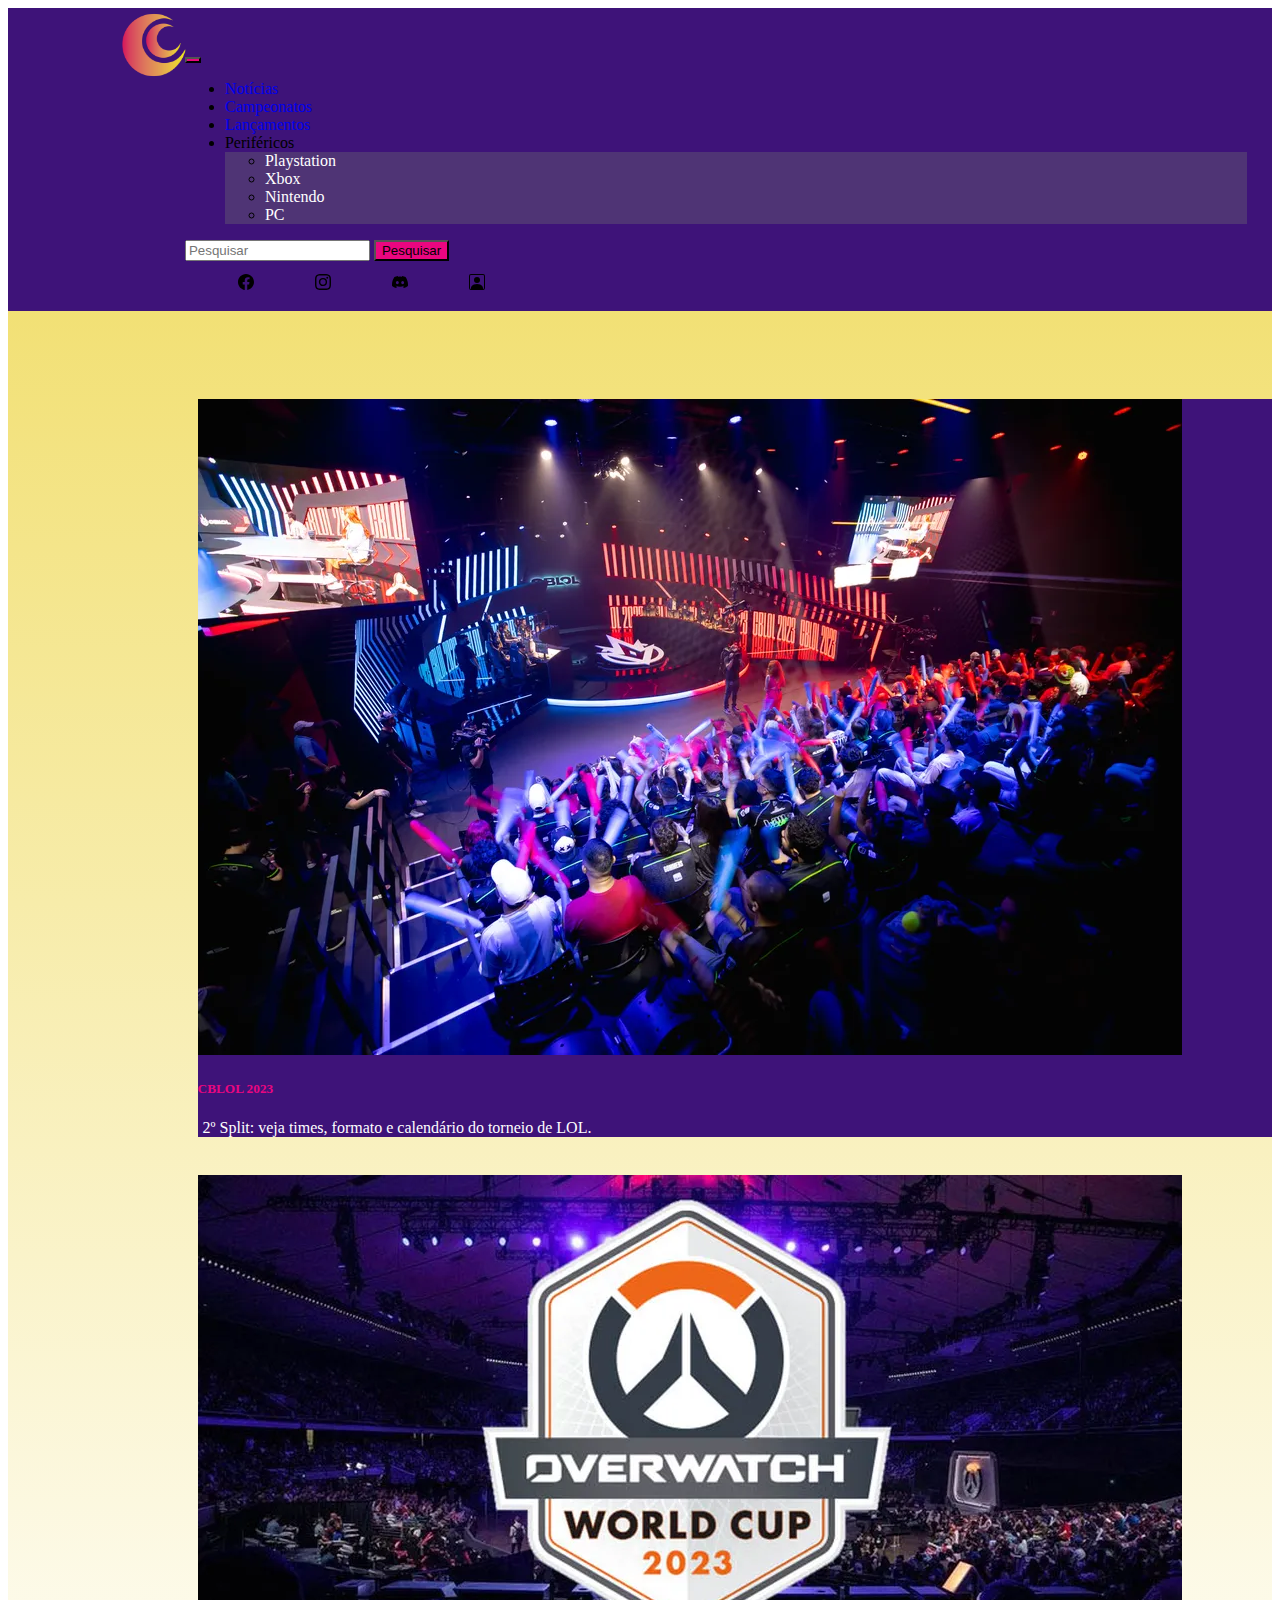
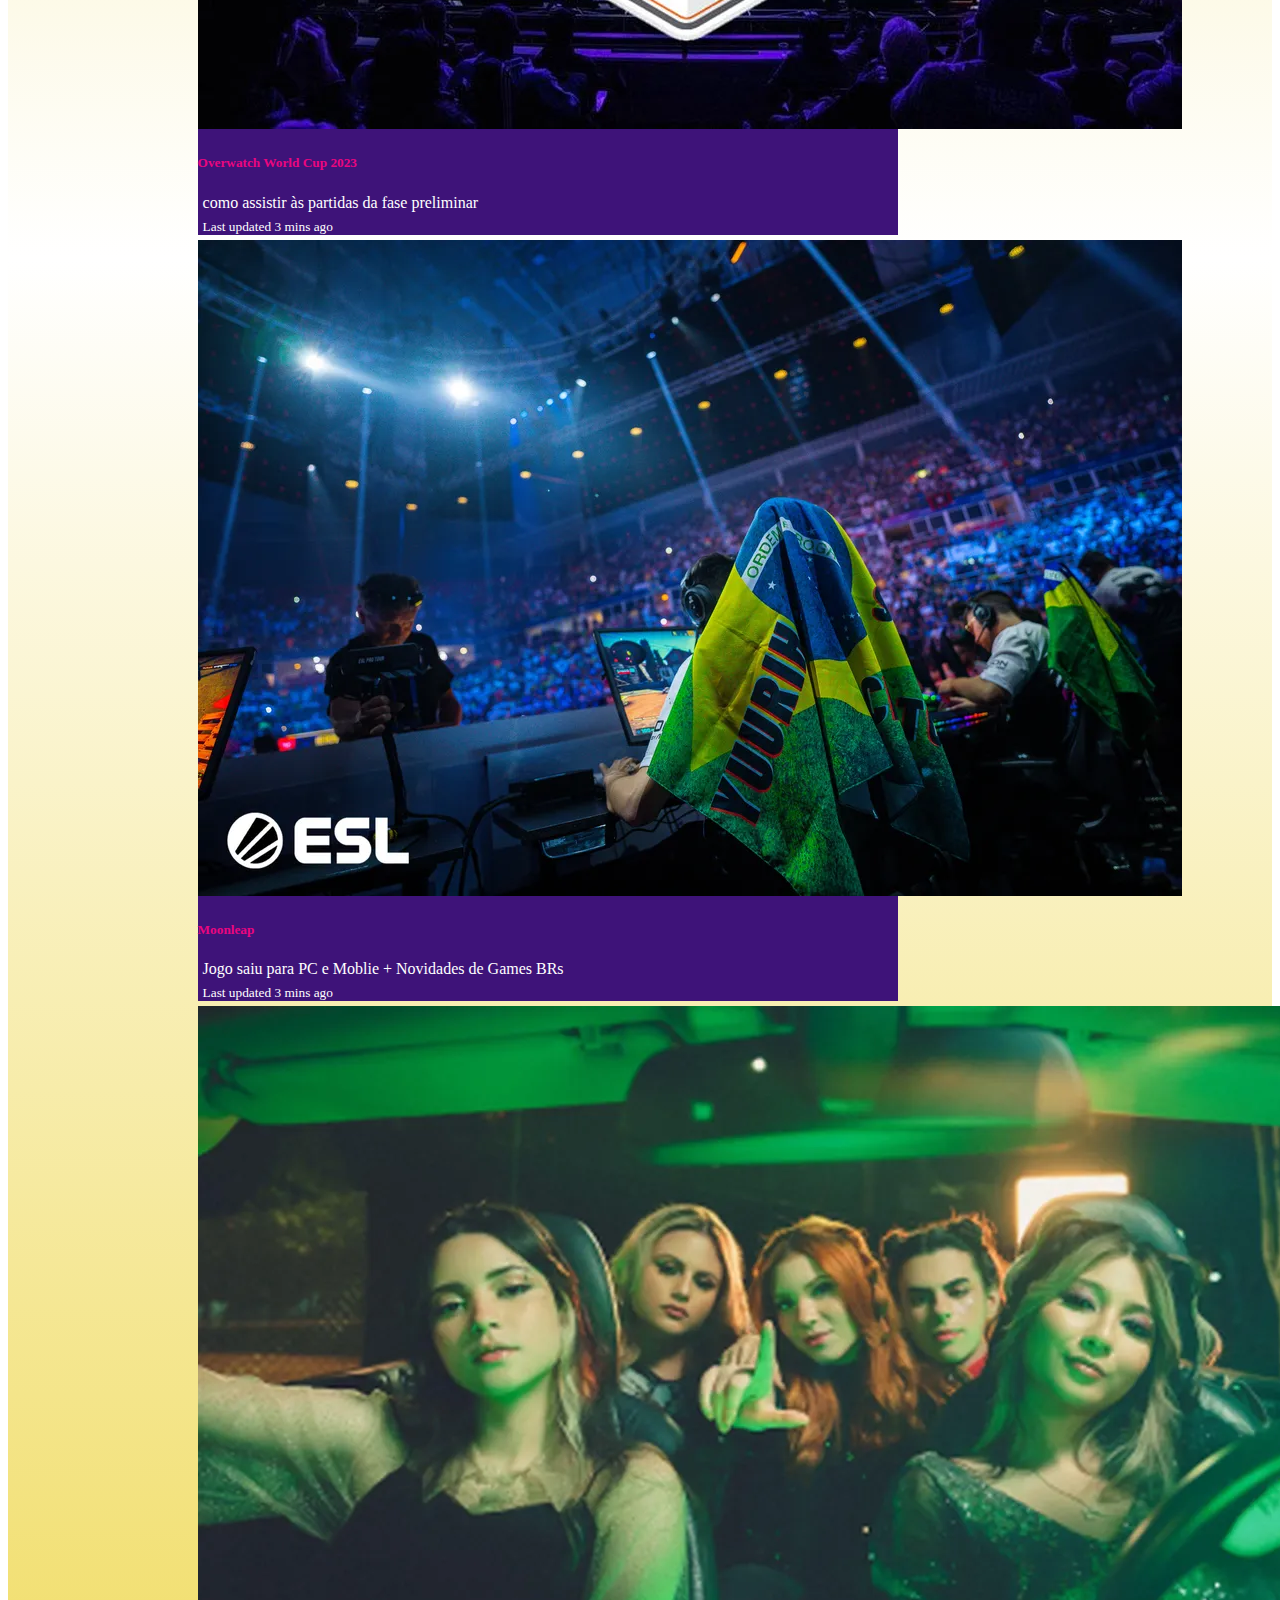
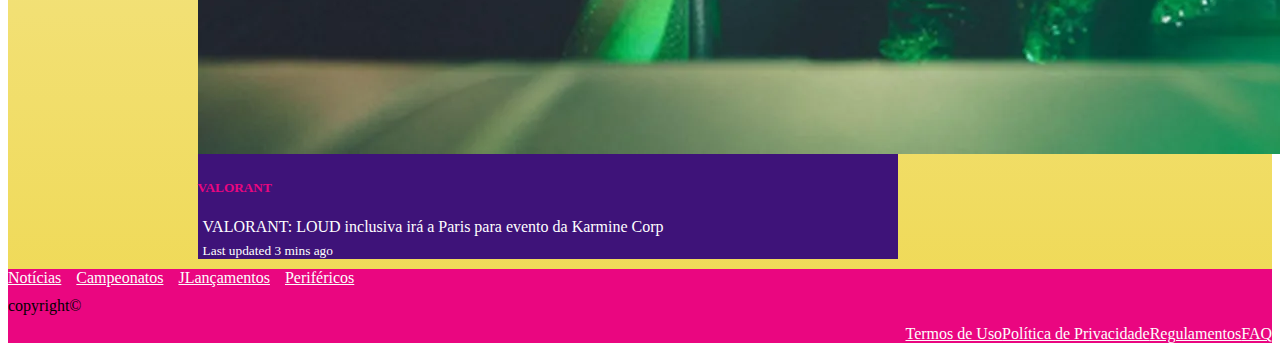
<file: campeonatos.html>
<!DOCTYPE html>
<html lang="pt-br">
    <head>
        <meta charset="UTF-8">
        <meta http-equiv="X-UA-Compatible" content="IE=edge">
        <meta name="viewport" content="width=device-width, initial-scale=1.0">
        <title>Campeonatos</title>
        <link href="https://cdn.jsdelivr.net/npm/bootstrap@5.3.0/dist/css/bootstrap.min.css" rel="stylesheet" integrity="sha384-9ndCyUaIbzAi2FUVXJi0CjmCapSmO7SnpJef0486qhLnuZ2cdeRhO02iuK6FUUVM" crossorigin="anonymous">
        <link rel="stylesheet" href="CSS/style.css">
    </head>

    <body>
        <nav class="navbar navbar-expand-lg" data-bs-theme="dark">
            <div class="container-fluid">
                <a class="navbar-brand" href="index.html">
                    <img class="logo" src="IMG/moon.png" alt="Logo CharClean" width="5%">
                </a>
                <button class="navbar-toggler " type="button" data-bs-toggle="collapse" data-bs-target="#navbarNavDropdown" aria-controls="navbarNavDropdown" aria-expanded="false" aria-label="Toggle navigation">
                    <span class="navbar-toggler-icon"></span>
                </button>
                <div class="collapse navbar-collapse" id="navbarNavDropdown">
                    <ul class="navbar-nav me-auto my-2 my-lg-0">
                        <li class="nav-item">
                            <a class="nav-link active" aria-current="page" href="noticias.html">Notícias</a>
                        </li>
                        <li class="nav-item">
                            <a class="nav-link active" aria-current="page" href="campeonatos.html">Campeonatos</a>
                        </li>
                        <li class="nav-item">
                            <a class="nav-link active" aria-current="page" href="lancamentos.html">Lançamentos</a>
                        </li>
                        <li class="nav-item dropdown">
                            <a class="nav-link dropdown-toggle active" aria-current="page" role="button" 
                            data-bs-toggle="dropdown" aria-expanded="false">Periféricos</a>
                            <ul class="dropdown-menu">
                            <li><a class="dropdown-item" href="playstation.html">Playstation</a></li>
                            <li><a class="dropdown-item" href="xbox.html">Xbox</a></li>
                            <li><a class="dropdown-item" href="nintendo.html">Nintendo</a></li>
                            <li><a class="dropdown-item" href="pc.html">PC</a></li>
                            </ul>
                        </li>
                    </ul>
                    <form class="d-flex mx-auto" role="search">
                        <input class="form-control me-2" type="search" placeholder="Pesquisar" aria-label="Search">
                        <button class="btn btn-outline-dark btn-light" type="submit">Pesquisar</button>
                    </form>

                    <div class="icon">
                      <a class="icon-link icon-link-hover" style="--bs-icon-link-transform: translate3d(0, -.125rem, 0); font-size: 200%;" href="https://pt-br.facebook.com/">
                        <svg xmlns="http://www.w3.org/2000/svg" width="16" height="16" flil="white" class="bi bi-facebook" viewBox="0 0 16 16">
                          <path d="M16 8.049c0-4.446-3.582-8.05-8-8.05C3.58 0-.002 3.603-.002 8.05c0 4.017 2.926 7.347 6.75 7.951v-5.625h-2.03V8.05H6.75V6.275c0-2.017 1.195-3.131 3.022-3.131.876 0 1.791.157 1.791.157v1.98h-1.009c-.993 0-1.303.621-1.303 1.258v1.51h2.218l-.354 2.326H9.25V16c3.824-.604 6.75-3.934 6.75-7.951z"/>
                        </svg>
                      </a>
          
                      <a class="icon-link icon-link-hover" style="--bs-icon-link-transform: translate3d(0, -.125rem, 0); font-size: 200%;" href="https://www.instagram.com/">
                        <svg xmlns="http://www.w3.org/2000/svg" width="16" height="16" flil="white" class="bi bi-instagram" viewBox="0 0 16 16">
                          <path d="M8 0C5.829 0 5.556.01 4.703.048 3.85.088 3.269.222 2.76.42a3.917 3.917 0 0 0-1.417.923A3.927 3.927 0 0 0 .42 2.76C.222 3.268.087 3.85.048 4.7.01 5.555 0 5.827 0 8.001c0 2.172.01 2.444.048 3.297.04.852.174 1.433.372 1.942.205.526.478.972.923 1.417.444.445.89.719 1.416.923.51.198 1.09.333 1.942.372C5.555 15.99 5.827 16 8 16s2.444-.01 3.298-.048c.851-.04 1.434-.174 1.943-.372a3.916 3.916 0 0 0 1.416-.923c.445-.445.718-.891.923-1.417.197-.509.332-1.09.372-1.942C15.99 10.445 16 10.173 16 8s-.01-2.445-.048-3.299c-.04-.851-.175-1.433-.372-1.941a3.926 3.926 0 0 0-.923-1.417A3.911 3.911 0 0 0 13.24.42c-.51-.198-1.092-.333-1.943-.372C10.443.01 10.172 0 7.998 0h.003zm-.717 1.442h.718c2.136 0 2.389.007 3.232.046.78.035 1.204.166 1.486.275.373.145.64.319.92.599.28.28.453.546.598.92.11.281.24.705.275 1.485.039.843.047 1.096.047 3.231s-.008 2.389-.047 3.232c-.035.78-.166 1.203-.275 1.485a2.47 2.47 0 0 1-.599.919c-.28.28-.546.453-.92.598-.28.11-.704.24-1.485.276-.843.038-1.096.047-3.232.047s-2.39-.009-3.233-.047c-.78-.036-1.203-.166-1.485-.276a2.478 2.478 0 0 1-.92-.598 2.48 2.48 0 0 1-.6-.92c-.109-.281-.24-.705-.275-1.485-.038-.843-.046-1.096-.046-3.233 0-2.136.008-2.388.046-3.231.036-.78.166-1.204.276-1.486.145-.373.319-.64.599-.92.28-.28.546-.453.92-.598.282-.11.705-.24 1.485-.276.738-.034 1.024-.044 2.515-.045v.002zm4.988 1.328a.96.96 0 1 0 0 1.92.96.96 0 0 0 0-1.92zm-4.27 1.122a4.109 4.109 0 1 0 0 8.217 4.109 4.109 0 0 0 0-8.217zm0 1.441a2.667 2.667 0 1 1 0 5.334 2.667 2.667 0 0 1 0-5.334z"/>
                        </svg>
                      </a>
          
                      <a class="icon-link icon-link-hover" style="--bs-icon-link-transform: translate3d(0, -.125rem, 0); font-size: 200%;" href="https://discord.com/">
                        <svg xmlns="http://www.w3.org/2000/svg" width="16" height="16" flil="white" class="bi bi-discord" viewBox="0 0 16 16">
                          <path d="M13.545 2.907a13.227 13.227 0 0 0-3.257-1.011.05.05 0 0 0-.052.025c-.141.25-.297.577-.406.833a12.19 12.19 0 0 0-3.658 0 8.258 8.258 0 0 0-.412-.833.051.051 0 0 0-.052-.025c-1.125.194-2.22.534-3.257 1.011a.041.041 0 0 0-.021.018C.356 6.024-.213 9.047.066 12.032c.001.014.01.028.021.037a13.276 13.276 0 0 0 3.995 2.02.05.05 0 0 0 .056-.019c.308-.42.582-.863.818-1.329a.05.05 0 0 0-.01-.059.051.051 0 0 0-.018-.011 8.875 8.875 0 0 1-1.248-.595.05.05 0 0 1-.02-.066.051.051 0 0 1 .015-.019c.084-.063.168-.129.248-.195a.05.05 0 0 1 .051-.007c2.619 1.196 5.454 1.196 8.041 0a.052.052 0 0 1 .053.007c.08.066.164.132.248.195a.051.051 0 0 1-.004.085 8.254 8.254 0 0 1-1.249.594.05.05 0 0 0-.03.03.052.052 0 0 0 .003.041c.24.465.515.909.817 1.329a.05.05 0 0 0 .056.019 13.235 13.235 0 0 0 4.001-2.02.049.049 0 0 0 .021-.037c.334-3.451-.559-6.449-2.366-9.106a.034.034 0 0 0-.02-.019Zm-8.198 7.307c-.789 0-1.438-.724-1.438-1.612 0-.889.637-1.613 1.438-1.613.807 0 1.45.73 1.438 1.613 0 .888-.637 1.612-1.438 1.612Zm5.316 0c-.788 0-1.438-.724-1.438-1.612 0-.889.637-1.613 1.438-1.613.807 0 1.451.73 1.438 1.613 0 .888-.631 1.612-1.438 1.612Z"/>
                        </svg>
                      </a>
          
                      <a class="icon-link icon-link-hover" style="--bs-icon-link-transform: translate3d(0, -.125rem, 0); font-size: 200%;" href="log.html">
                        <svg xmlns="http://www.w3.org/2000/svg" width="16" height="16" flil="white" class="bi bi-person-square" viewBox="0 0 16 16">
                          <path d="M11 6a3 3 0 1 1-6 0 3 3 0 0 1 6 0z"/>
                          <path d="M2 0a2 2 0 0 0-2 2v12a2 2 0 0 0 2 2h12a2 2 0 0 0 2-2V2a2 2 0 0 0-2-2H2zm12 1a1 1 0 0 1 1 1v12a1 1 0 0 1-1 1v-1c0-1-1-4-6-4s-6 3-6 4v1a1 1 0 0 1-1-1V2a1 1 0 0 1 1-1h12z"/>
                        </svg>
                      </a>
                    </div>
               </div>
            </div>
        </nav>
        
        <main>
            <section class="hot-news">
              <div class="card text-bg-dark w-75">
                <a href="https://www.techtudo.com.br/guia/2023/06/cblol-2023-2o-split-veja-times-formato-e-calendario-do-torneio-de-lol-esports.ghtml">
                  <img src="IMG\cblol.webp" class="card-img"  alt="Copa CBLOL">
                </a>
                <a href="https://www.techtudo.com.br/guia/2023/06/cblol-2023-2o-split-veja-times-formato-e-calendario-do-torneio-de-lol-esports.ghtml">     
                  <div class="card-img-overlay">
                      <h5 class="card-title">CBLOL 2023</h5>
                      <p class="card-text">2º Split: veja times, formato e calendário do torneio de LOL.</p>
                  </div>
                </a> 
              </div>
            </section>


          <section class="cards-news">

            <div class="card mb-3" style="max-width: 700px;">
              <div class="row g-0">
                <div class="col-md-4">
                  <a href="https://www.techtudo.com.br/dicas-e-tutoriais/2023/06/overwatch-world-cup-2023-como-assistir-as-partidas-da-fase-preliminar-esports.ghtml">
                    <img src="IMG\overwatch.webp" class="img-fluid rounded-start" alt="Copa Overwatch">
                  </a>
                </div>
                <div class="col-md-8">
                  <div class="card-body">
                    <a href="https://www.techtudo.com.br/dicas-e-tutoriais/2023/06/overwatch-world-cup-2023-como-assistir-as-partidas-da-fase-preliminar-esports.ghtml">
                      <h5 class="card-title">Overwatch World Cup 2023</h5>
                      <p class="card-text">como assistir às partidas da fase preliminar</p>
                      <p class="card-text"><small>Last updated 3 mins ago</small></p>
                    </a>
                  </div>
                </div>
              </div>
            </div>

            <div class="card mb-3" style="max-width: 700px;">
              <div class="row g-0">
                <div class="col-md-4">
                  <a href="https://www.techtudo.com.br/noticias/2023/04/csgo-veja-equipes-e-jogos-do-rmr-das-americas-torneio-que-leva-ao-major-esports.ghtml">
                    <img src="IMG\csgo.webp" class="img-fluid rounded-start" alt="Copa CS-GO">
                  </a>
                </div>
                <div class="col-md-8">
                  <div class="card-body">
                    <a href="https://www.techtudo.com.br/noticias/2023/04/csgo-veja-equipes-e-jogos-do-rmr-das-americas-torneio-que-leva-ao-major-esports.ghtml">
                      <h5 class="card-title">Moonleap</h5>
                      <p class="card-text">Jogo saiu para PC e Moblie + Novidades de Games BRs</p>
                      <p class="card-text"><small>Last updated 3 mins ago</small></p>
                    </a>
                  </div>
                </div>
              </div>
            </div>

            <div class="card mb-3" style="max-width: 700px;">
              <div class="row g-0">
                <div class="col-md-4">
                  <a href="https://www.theenemy.com.br/esports/valorant-loud-inclusiva-paris-karmine-corp">
                    <img src="IMG/image2.webp" class="img-fluid rounded-start" alt="time loud inclusiva">
                  </a>
                </div>
                <div class="col-md-8">
                  <div class="card-body">
                    <a href="https://www.theenemy.com.br/esports/valorant-loud-inclusiva-paris-karmine-corp">
                      <h5 class="card-title">VALORANT</h5>
                      <p class="card-text">VALORANT: LOUD inclusiva irá a Paris para evento da Karmine Corp</p>
                      <p class="card-text"><small>Last updated 3 mins ago</small></p>
                    </a>
                  </div>
                </div>
                </a>
              </div>
            </div>

          </section>
        </main>

        <footer class="footer-style text-light py-3">
          <div class="container">
            <ul class="links">
                <li><a href="noticias.html">Notícias</a></li>
                <li><a href="campeonatos.html">Campeonatos</a></li>
                <li><a href="lancamentos.html">JLançamentos</a></li>
                <li><a href="perifericos.html">Periféricos</a></li>
            </ul>
            <p class="termos">copyright&copy;</p>
            <ul class="termos">
              <li><a href="">Termos de Uso</a></li>
              <li><a href="">Política de Privacidade</a></li>
              <li><a href="">Regulamentos</a></li>
              <li><a href="">FAQ</a></li>
            </ul>
          </div> 
        </footer>
    </body>
    <script src="https://cdn.jsdelivr.net/npm/bootstrap@5.3.0/dist/js/bootstrap.bundle.min.js" integrity="sha384-geWF76RCwLtnZ8qwWowPQNguL3RmwHVBC9FhGdlKrxdiJJigb/j/68SIy3Te4Bkz" crossorigin="anonymous"></script>
</html>
</file>
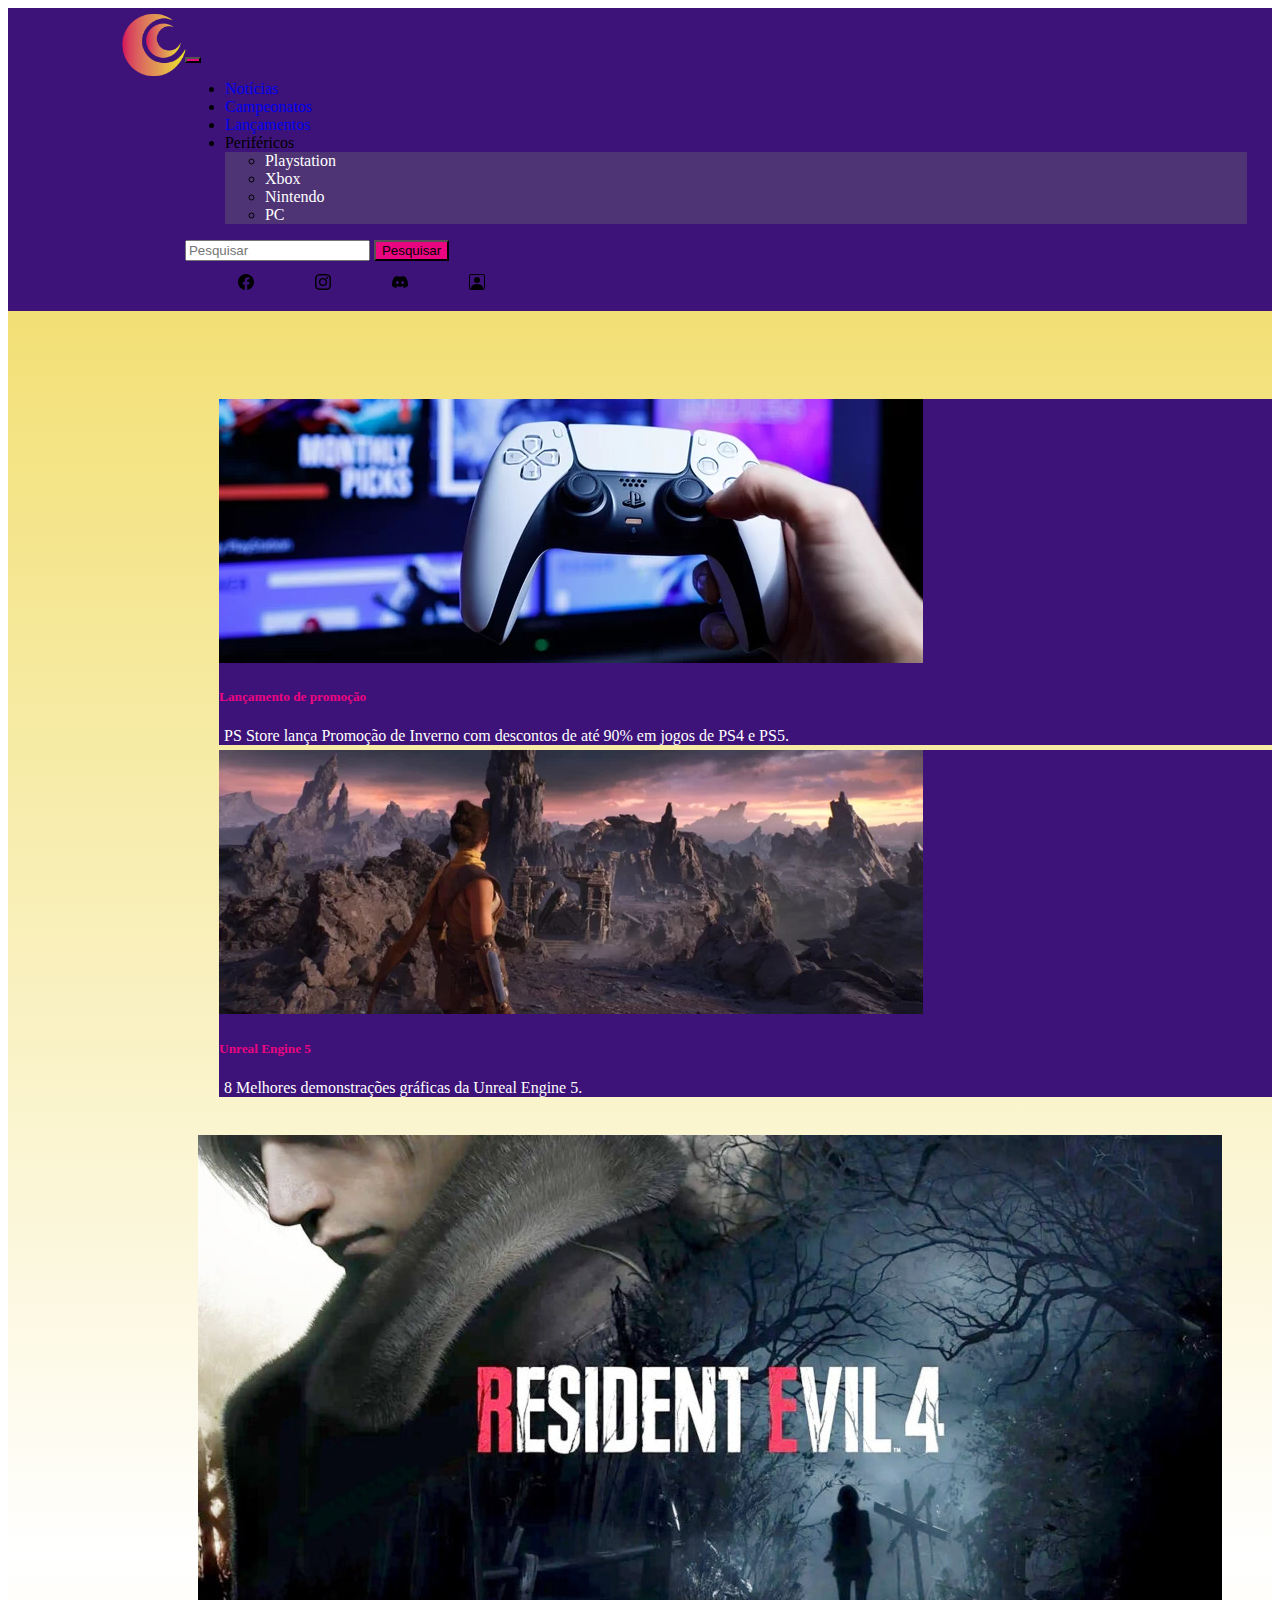
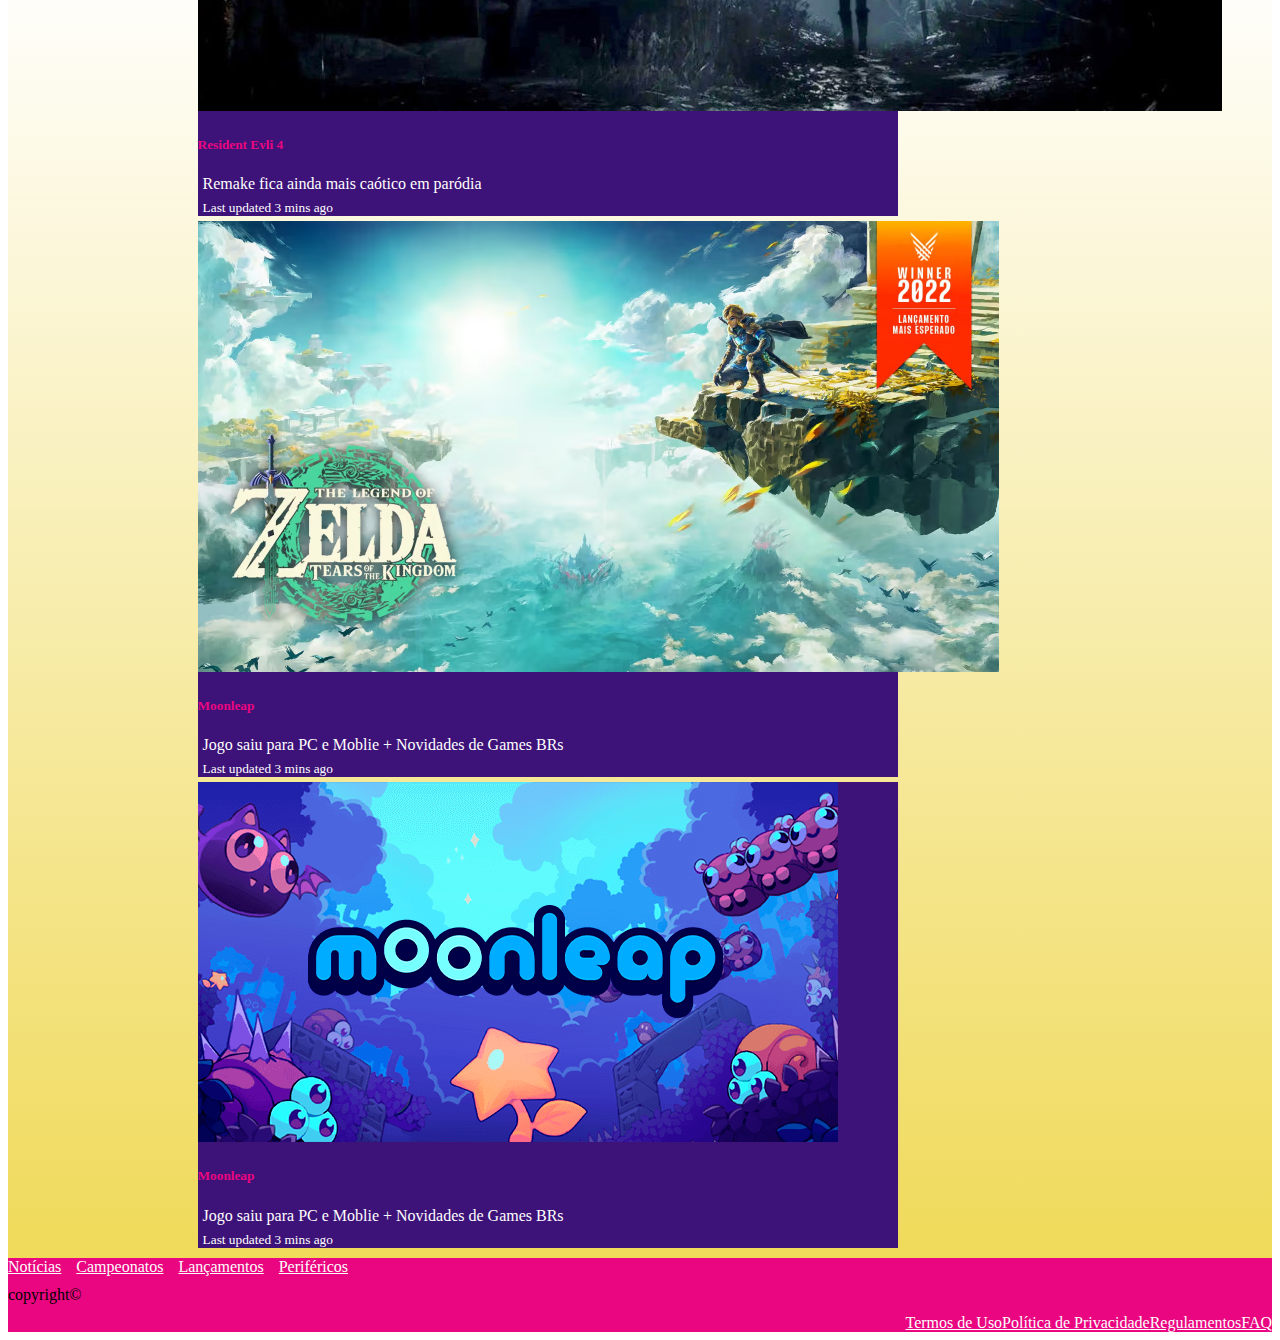
<file: lancamentos.html>
<!DOCTYPE html>
<html lang="pt-br">
    <head>
        <meta charset="UTF-8">
        <meta http-equiv="X-UA-Compatible" content="IE=edge">
        <meta name="viewport" content="width=device-width, initial-scale=1.0">
        <title>Lançamentos</title>
        <link href="https://cdn.jsdelivr.net/npm/bootstrap@5.3.0/dist/css/bootstrap.min.css" rel="stylesheet" integrity="sha384-9ndCyUaIbzAi2FUVXJi0CjmCapSmO7SnpJef0486qhLnuZ2cdeRhO02iuK6FUUVM" crossorigin="anonymous">
        <link rel="stylesheet" href="CSS/style.css">    
    </head>

    <body>
        <nav class="navbar navbar-expand-lg" data-bs-theme="dark">
            <div class="container-fluid">
              <a class="navbar-brand" href="index.html">
                <img class="logo" src="IMG/moon.png" alt="Logo CharClean" width="5%">
              </a>
              <button class="navbar-toggler " type="button" data-bs-toggle="collapse" data-bs-target="#navbarNavDropdown" aria-controls="navbarNavDropdown" aria-expanded="false" aria-label="Toggle navigation">
                <span class="navbar-toggler-icon"></span>
              </button>
              <div class="collapse navbar-collapse" id="navbarNavDropdown">
                 <ul class="navbar-nav me-auto my-2 my-lg-0">
                   <li class="nav-item">
                     <a class="nav-link active" aria-current="page" href="noticias.html">Notícias</a>
                  </li>
                   <li class="nav-item">
                    <a class="nav-link active" aria-current="page" href="campeonatos.html">Campeonatos</a>
                   </li>
                   <li class="nav-item">
                     <a class="nav-link active" aria-current="page" href="lancamentos.html">Lançamentos</a>
                   </li>
                   <li class="nav-item dropdown">
                     <a class="nav-link dropdown-toggle active" aria-current="page" role="button" 
                     data-bs-toggle="dropdown" aria-expanded="false">Periféricos</a>
                     <ul class="dropdown-menu">
                       <li><a class="dropdown-item" href="playstation.html">Playstation</a></li>
                       <li><a class="dropdown-item" href="xbox.html">Xbox</a></li>
                       <li><a class="dropdown-item" href="nintendo.html">Nintendo</a></li>
                       <li><a class="dropdown-item" href="pc.html">PC</a></li>
                    </ul>
                   </li>
                </ul>
                <form class="d-flex mx-auto" role="search">
                   <input class="form-control me-2" type="search" placeholder="Pesquisar" aria-label="Search">
                   <button class="btn btn-outline-dark btn-light" type="submit">Pesquisar</button>
                 </form>

                 <div class="icon">
                  <a class="icon-link icon-link-hover" style="--bs-icon-link-transform: translate3d(0, -.125rem, 0); font-size: 200%;" href="https://pt-br.facebook.com/">
                    <svg xmlns="http://www.w3.org/2000/svg" width="16" height="16" flil="white" class="bi bi-facebook" viewBox="0 0 16 16">
                      <path d="M16 8.049c0-4.446-3.582-8.05-8-8.05C3.58 0-.002 3.603-.002 8.05c0 4.017 2.926 7.347 6.75 7.951v-5.625h-2.03V8.05H6.75V6.275c0-2.017 1.195-3.131 3.022-3.131.876 0 1.791.157 1.791.157v1.98h-1.009c-.993 0-1.303.621-1.303 1.258v1.51h2.218l-.354 2.326H9.25V16c3.824-.604 6.75-3.934 6.75-7.951z"/>
                    </svg>
                  </a>
      
                  <a class="icon-link icon-link-hover" style="--bs-icon-link-transform: translate3d(0, -.125rem, 0); font-size: 200%;" href="https://www.instagram.com/">
                    <svg xmlns="http://www.w3.org/2000/svg" width="16" height="16" flil="white" class="bi bi-instagram" viewBox="0 0 16 16">
                      <path d="M8 0C5.829 0 5.556.01 4.703.048 3.85.088 3.269.222 2.76.42a3.917 3.917 0 0 0-1.417.923A3.927 3.927 0 0 0 .42 2.76C.222 3.268.087 3.85.048 4.7.01 5.555 0 5.827 0 8.001c0 2.172.01 2.444.048 3.297.04.852.174 1.433.372 1.942.205.526.478.972.923 1.417.444.445.89.719 1.416.923.51.198 1.09.333 1.942.372C5.555 15.99 5.827 16 8 16s2.444-.01 3.298-.048c.851-.04 1.434-.174 1.943-.372a3.916 3.916 0 0 0 1.416-.923c.445-.445.718-.891.923-1.417.197-.509.332-1.09.372-1.942C15.99 10.445 16 10.173 16 8s-.01-2.445-.048-3.299c-.04-.851-.175-1.433-.372-1.941a3.926 3.926 0 0 0-.923-1.417A3.911 3.911 0 0 0 13.24.42c-.51-.198-1.092-.333-1.943-.372C10.443.01 10.172 0 7.998 0h.003zm-.717 1.442h.718c2.136 0 2.389.007 3.232.046.78.035 1.204.166 1.486.275.373.145.64.319.92.599.28.28.453.546.598.92.11.281.24.705.275 1.485.039.843.047 1.096.047 3.231s-.008 2.389-.047 3.232c-.035.78-.166 1.203-.275 1.485a2.47 2.47 0 0 1-.599.919c-.28.28-.546.453-.92.598-.28.11-.704.24-1.485.276-.843.038-1.096.047-3.232.047s-2.39-.009-3.233-.047c-.78-.036-1.203-.166-1.485-.276a2.478 2.478 0 0 1-.92-.598 2.48 2.48 0 0 1-.6-.92c-.109-.281-.24-.705-.275-1.485-.038-.843-.046-1.096-.046-3.233 0-2.136.008-2.388.046-3.231.036-.78.166-1.204.276-1.486.145-.373.319-.64.599-.92.28-.28.546-.453.92-.598.282-.11.705-.24 1.485-.276.738-.034 1.024-.044 2.515-.045v.002zm4.988 1.328a.96.96 0 1 0 0 1.92.96.96 0 0 0 0-1.92zm-4.27 1.122a4.109 4.109 0 1 0 0 8.217 4.109 4.109 0 0 0 0-8.217zm0 1.441a2.667 2.667 0 1 1 0 5.334 2.667 2.667 0 0 1 0-5.334z"/>
                    </svg>
                  </a>
      
                  <a class="icon-link icon-link-hover" style="--bs-icon-link-transform: translate3d(0, -.125rem, 0); font-size: 200%;" href="https://discord.com/">
                    <svg xmlns="http://www.w3.org/2000/svg" width="16" height="16" flil="white" class="bi bi-discord" viewBox="0 0 16 16">
                      <path d="M13.545 2.907a13.227 13.227 0 0 0-3.257-1.011.05.05 0 0 0-.052.025c-.141.25-.297.577-.406.833a12.19 12.19 0 0 0-3.658 0 8.258 8.258 0 0 0-.412-.833.051.051 0 0 0-.052-.025c-1.125.194-2.22.534-3.257 1.011a.041.041 0 0 0-.021.018C.356 6.024-.213 9.047.066 12.032c.001.014.01.028.021.037a13.276 13.276 0 0 0 3.995 2.02.05.05 0 0 0 .056-.019c.308-.42.582-.863.818-1.329a.05.05 0 0 0-.01-.059.051.051 0 0 0-.018-.011 8.875 8.875 0 0 1-1.248-.595.05.05 0 0 1-.02-.066.051.051 0 0 1 .015-.019c.084-.063.168-.129.248-.195a.05.05 0 0 1 .051-.007c2.619 1.196 5.454 1.196 8.041 0a.052.052 0 0 1 .053.007c.08.066.164.132.248.195a.051.051 0 0 1-.004.085 8.254 8.254 0 0 1-1.249.594.05.05 0 0 0-.03.03.052.052 0 0 0 .003.041c.24.465.515.909.817 1.329a.05.05 0 0 0 .056.019 13.235 13.235 0 0 0 4.001-2.02.049.049 0 0 0 .021-.037c.334-3.451-.559-6.449-2.366-9.106a.034.034 0 0 0-.02-.019Zm-8.198 7.307c-.789 0-1.438-.724-1.438-1.612 0-.889.637-1.613 1.438-1.613.807 0 1.45.73 1.438 1.613 0 .888-.637 1.612-1.438 1.612Zm5.316 0c-.788 0-1.438-.724-1.438-1.612 0-.889.637-1.613 1.438-1.613.807 0 1.451.73 1.438 1.613 0 .888-.631 1.612-1.438 1.612Z"/>
                    </svg>
                  </a>
      
                  <a class="icon-link icon-link-hover" style="--bs-icon-link-transform: translate3d(0, -.125rem, 0); font-size: 200%;" href="log.html">
                    <svg xmlns="http://www.w3.org/2000/svg" width="16" height="16" flil="white" class="bi bi-person-square" viewBox="0 0 16 16">
                      <path d="M11 6a3 3 0 1 1-6 0 3 3 0 0 1 6 0z"/>
                      <path d="M2 0a2 2 0 0 0-2 2v12a2 2 0 0 0 2 2h12a2 2 0 0 0 2-2V2a2 2 0 0 0-2-2H2zm12 1a1 1 0 0 1 1 1v12a1 1 0 0 1-1 1v-1c0-1-1-4-6-4s-6 3-6 4v1a1 1 0 0 1-1-1V2a1 1 0 0 1 1-1h12z"/>
                    </svg>
                  </a>
                </div>
               </div>
             </div>
          </nav>
        
        <main>
          <section class="hot-news">
            <div class="destaques">
              <div class="row row-cols-1 row-cols-md-2 g-4 w-75">
                <div class="col">
                  <a href="https://www.tecmundo.com.br/voxel/266577-ps-store-lanca-promocao-inverno-descontos-90-jogos-de-ps4-ps5.htm">
                  <div class="card">
                    <img src="IMG/ps5.webp" class="card-img-top" alt="ps5">
                    <div class="card-body">
                      <h5 class="card-title">Lançamento de promoção</h5>
                      <p class="card-text">PS Store lança Promoção de Inverno com descontos de até 90% em jogos de PS4 e PS5.</p>
                    </div>
                  </div>
                  </a>
                </div>
                <div class="col">
                  <a href="https://www.tecmundo.com.br/voxel/265533-8-melhores-demonstracoes-graficas-unreal-engine-5.htm">
                  <div class="card">
                    <img src="IMG/engine.webp" class="card-img-top" alt="paidagem engine">
                    <div class="card-body">
                      <h5 class="card-title">Unreal Engine 5</h5>
                      <p class="card-text">8 Melhores demonstrações gráficas da Unreal Engine 5.</p>
                    </div>
                  </div>
                </a>
                </div>
              </div>
          </section>
          
          <section class="cards-news">
            <div class="card mb-3" style="max-width: 700px;">
              <div class="row g-0">
                <div class="col-md-4">
                  <a href="https://www.theenemy.com.br/pc/re4-parodia-terminal-montage">
                    <img src="IMG\imagem_2022-06-08_194147783-1024x576.jpg" class="img-fluid rounded-start" alt="Capa Resident Evli 4">
                  </a>
                </div>
                <div class="col-md-8">
                  <div class="card-body">
                    <a href="https://www.theenemy.com.br/pc/re4-parodia-terminal-montage">
                      <h5 class="card-title">Resident Evli 4 </h5>
                      <p class="card-text">Remake fica ainda mais caótico em paródia</p>
                      <p class="card-text"><small>Last updated 3 mins ago</small></p>
                    </a>
                  </div>
                </div>
              </div>
            </div>
    
            <div class="card mb-3" style="max-width: 700px;">
              <div class="row g-0">
                <div class="col-md-4">
                  <a href="https://www.nintendo.com/pt-br/store/products/the-legend-of-zelda-tears-of-the-kingdom-switch/">
                    <img src="IMG\zelda.avif" class="img-fluid rounded-start" alt="Zelda">
                  </a>
                </div>
                <div class="col-md-8">
                  <div class="card-body">
                    <a href="https://www.nintendo.com/pt-br/store/products/the-legend-of-zelda-tears-of-the-kingdom-switch/">
                      <h5 class="card-title">Moonleap</h5>
                      <p class="card-text">Jogo saiu para PC e Moblie + Novidades de Games BRs</p>
                      <p class="card-text"><small>Last updated 3 mins ago</small></p>
                    </a>
                  </div>
                </div>
              </div>
            </div>
    
            <div class="card mb-3" style="max-width: 700px;">
              <div class="row g-0">
                <div class="col-md-4">
                  <a href="https://www.comboinfinito.com.br/principal/moonleap/">
                    <img src="IMG/moonleap.webp" class="img-fluid rounded-start" alt="capa moonleap">
                  </a>
                </div>
                <div class="col-md-8">
                  <div class="card-body">
                    <a href="https://www.comboinfinito.com.br/principal/moonleap/">
                      <h5 class="card-title">Moonleap</h5>
                      <p class="card-text">Jogo saiu para PC e Moblie + Novidades de Games BRs</p>
                      <p class="card-text"><small>Last updated 3 mins ago</small></p>
                    </a>
                  </div>
                </div>
              </div>
            </div>
    
          </section>
        </main>
        <footer class="footer-style text-light py-3">
          <div class="container">
            <ul class="links">
                <li><a href="noticias.html">Notícias</a></li>
                <li><a href="campeonatos.html">Campeonatos</a></li>
                <li><a href="lancamentos.html">Lançamentos</a></li>
                <li><a href="perifericos.html">Periféricos</a></li>
            </ul>
            <p class="termos">copyright&copy;</p>
            <ul class="termos">
              <li><a href="">Termos de Uso</a></li>
              <li><a href="">Política de Privacidade</a></li>
              <li><a href="">Regulamentos</a></li>
              <li><a href="">FAQ</a></li>
            </ul>
          </div> 
        </footer>
    </body>
    <script src="https://cdn.jsdelivr.net/npm/bootstrap@5.3.0/dist/js/bootstrap.bundle.min.js" integrity="sha384-geWF76RCwLtnZ8qwWowPQNguL3RmwHVBC9FhGdlKrxdiJJigb/j/68SIy3Te4Bkz" crossorigin="anonymous"></script>
</html>
</file>
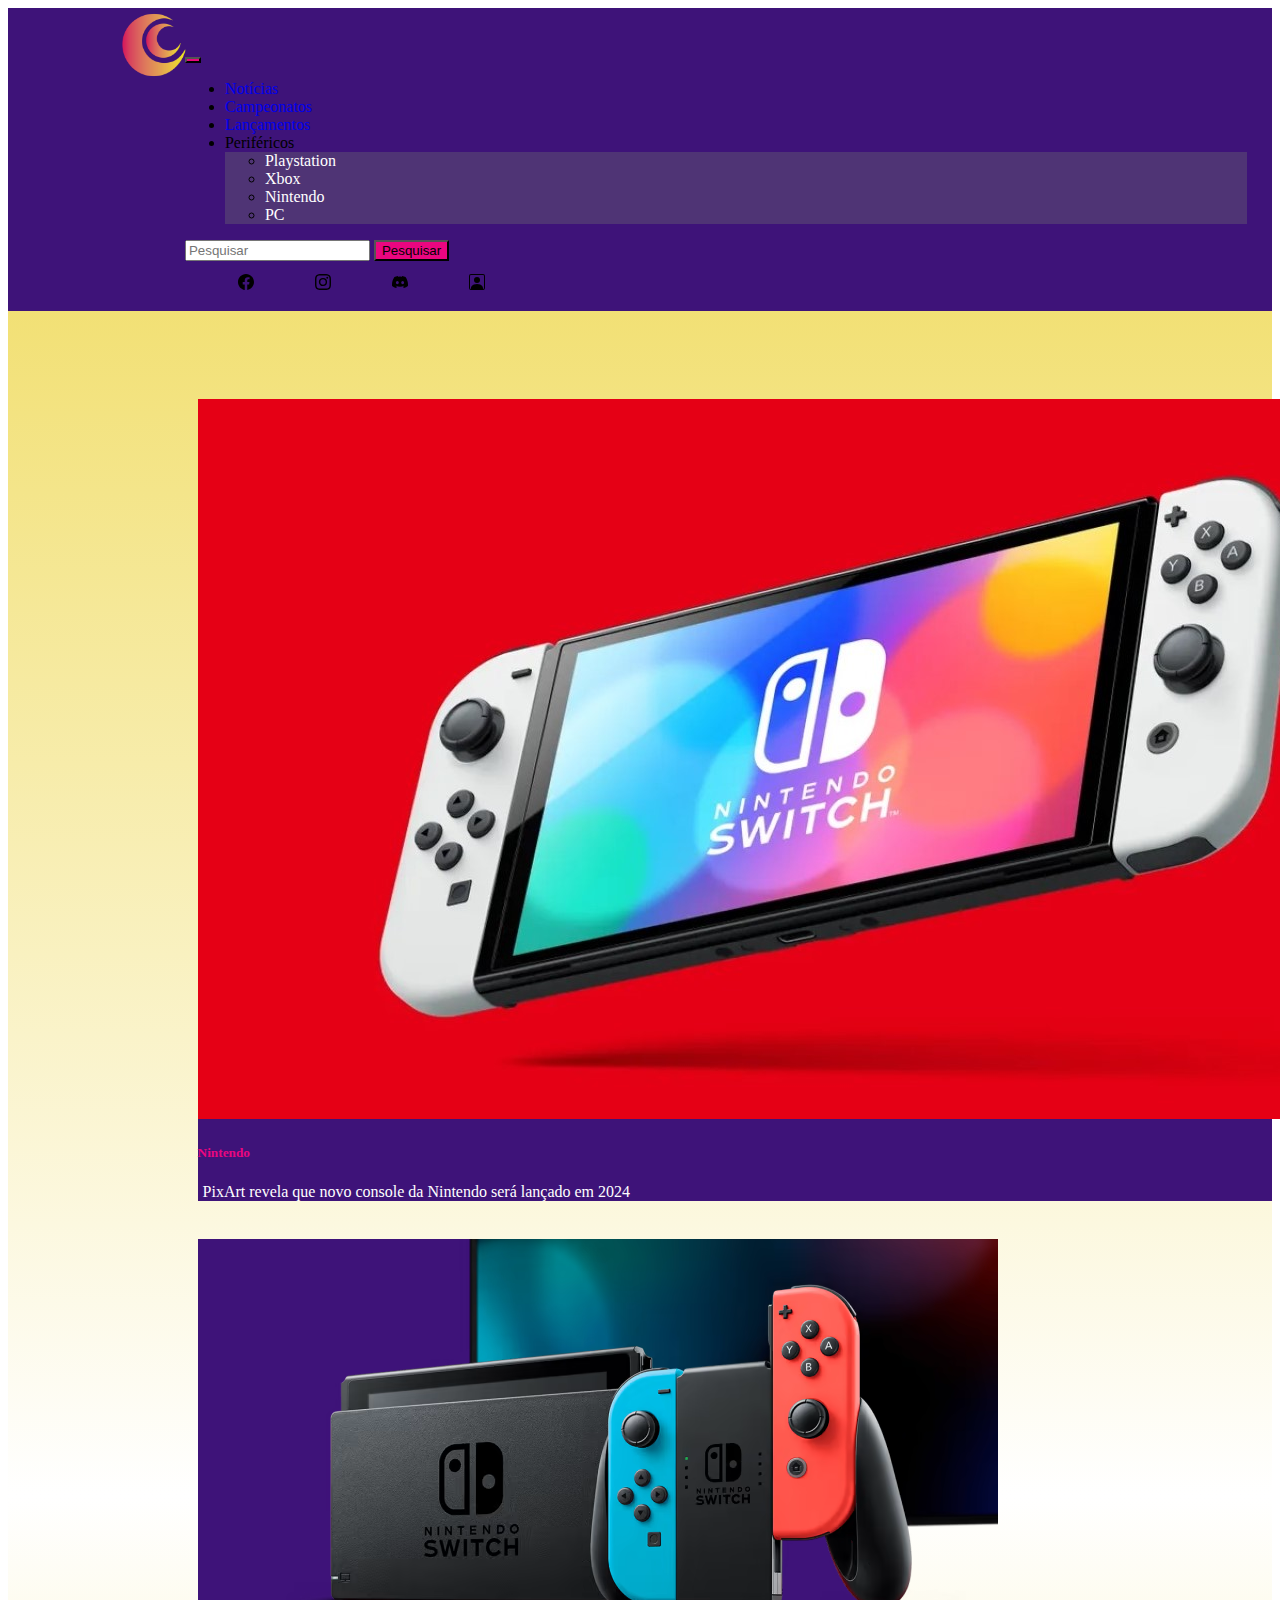
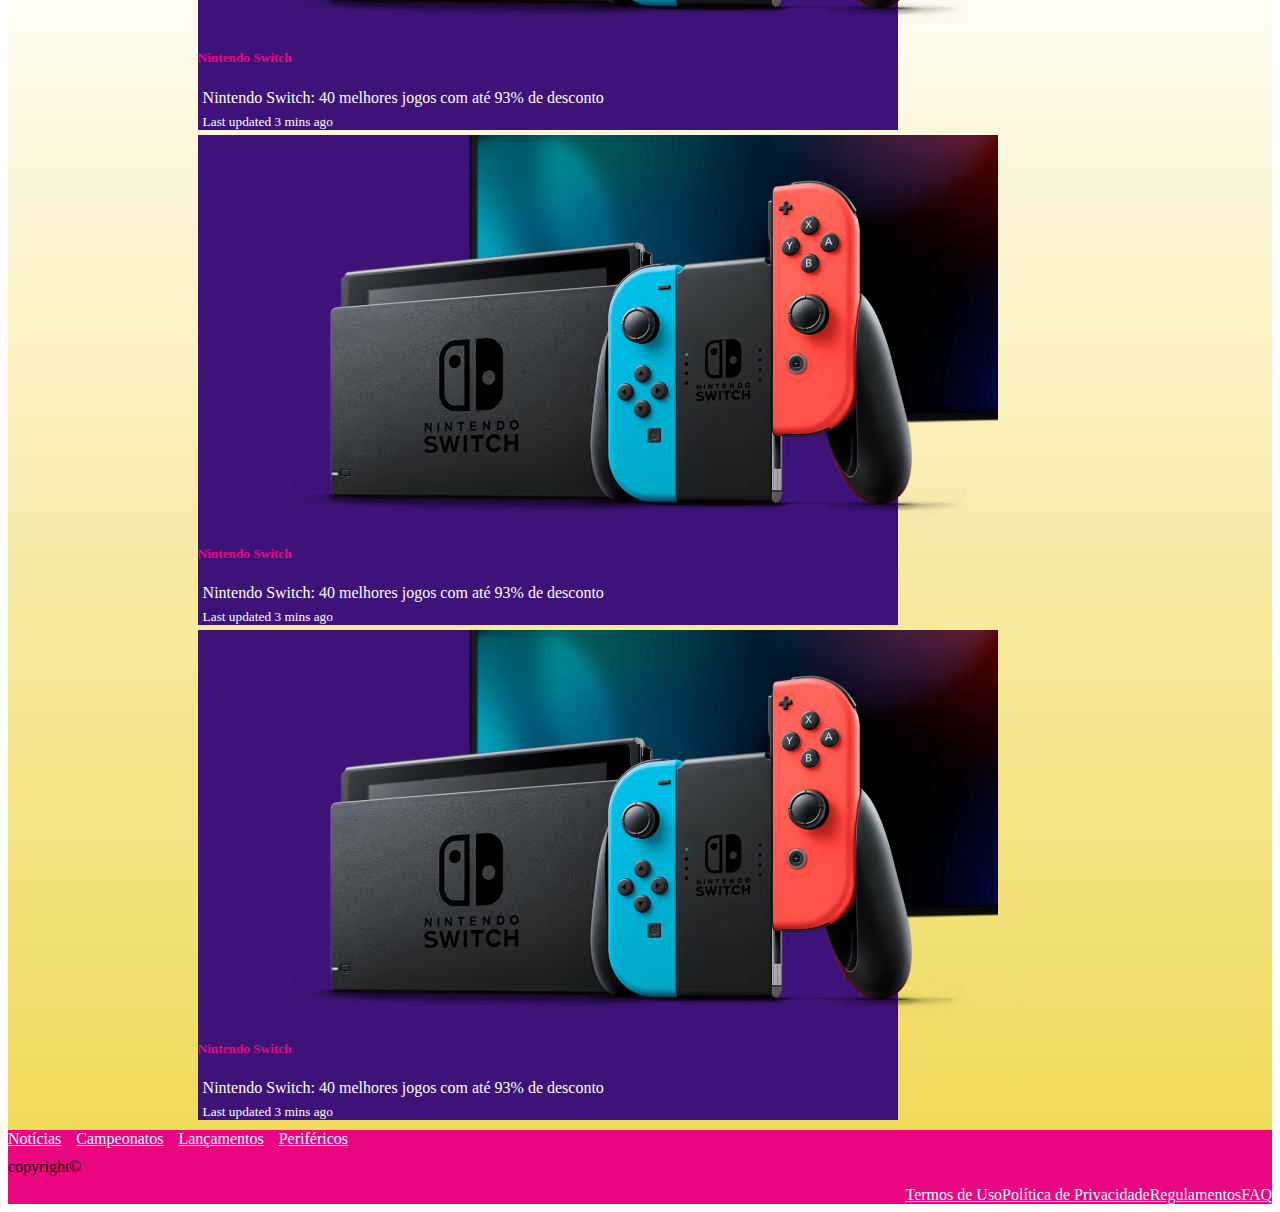
<file: nintendo.html>
<!DOCTYPE html>
<html lang="pt-br">
    <head>
        <meta charset="UTF-8">
        <meta http-equiv="X-UA-Compatible" content="IE=edge">
        <meta name="viewport" content="width=device-width, initial-scale=1.0">
        <title>Periféricos Nintendo</title>
        <link href="https://cdn.jsdelivr.net/npm/bootstrap@5.3.0/dist/css/bootstrap.min.css" rel="stylesheet" integrity="sha384-9ndCyUaIbzAi2FUVXJi0CjmCapSmO7SnpJef0486qhLnuZ2cdeRhO02iuK6FUUVM" crossorigin="anonymous">
        <link rel="stylesheet" href="CSS/style.css">    
    </head>

    <body>
        <nav class="navbar navbar-expand-lg" data-bs-theme="dark">
            <div class="container-fluid">
                <a class="navbar-brand" href="index.html">
                    <img class="logo" src="IMG/moon.png" alt="Logo CharClean" width="5%">
                </a>
                <button class="navbar-toggler " type="button" data-bs-toggle="collapse" data-bs-target="#navbarNavDropdown" aria-controls="navbarNavDropdown" aria-expanded="false" aria-label="Toggle navigation">
                    <span class="navbar-toggler-icon"></span>
                </button>
                <div class="collapse navbar-collapse" id="navbarNavDropdown">
                    <ul class="navbar-nav me-auto my-2 my-lg-0">
                        <li class="nav-item">
                            <a class="nav-link active" aria-current="page" href="noticias.html">Notícias</a>
                        </li>
                        <li class="nav-item">
                            <a class="nav-link active" aria-current="page" href="campeonatos.html">Campeonatos</a>
                        </li>
                        <li class="nav-item">
                            <a class="nav-link active" aria-current="page" href="lancamentos.html">Lançamentos</a>
                        </li>
                        <li class="nav-item dropdown">
                            <a class="nav-link dropdown-toggle active" aria-current="page" role="button" 
                            data-bs-toggle="dropdown" aria-expanded="false">Periféricos</a>
                            <ul class="dropdown-menu">
                            <li><a class="dropdown-item" href="playstation.html">Playstation</a></li>
                            <li><a class="dropdown-item" href="xbox.html">Xbox</a></li>
                            <li><a class="dropdown-item" href="nintendo.html">Nintendo</a></li>
                            <li><a class="dropdown-item" href="pc.html">PC</a></li>
                            </ul>
                        </li>
                    </ul>
                    <form class="d-flex mx-auto" role="search">
                        <input class="form-control me-2" type="search" placeholder="Pesquisar" aria-label="Search">
                        <button class="btn btn-outline-dark btn-light" type="submit">Pesquisar</button>
                    </form>

                    <div class="icon">
                      <a class="icon-link icon-link-hover" style="--bs-icon-link-transform: translate3d(0, -.125rem, 0); font-size: 200%;" href="https://pt-br.facebook.com/">
                        <svg xmlns="http://www.w3.org/2000/svg" width="16" height="16" flil="white" class="bi bi-facebook" viewBox="0 0 16 16">
                          <path d="M16 8.049c0-4.446-3.582-8.05-8-8.05C3.58 0-.002 3.603-.002 8.05c0 4.017 2.926 7.347 6.75 7.951v-5.625h-2.03V8.05H6.75V6.275c0-2.017 1.195-3.131 3.022-3.131.876 0 1.791.157 1.791.157v1.98h-1.009c-.993 0-1.303.621-1.303 1.258v1.51h2.218l-.354 2.326H9.25V16c3.824-.604 6.75-3.934 6.75-7.951z"/>
                        </svg>
                      </a>
          
                      <a class="icon-link icon-link-hover" style="--bs-icon-link-transform: translate3d(0, -.125rem, 0); font-size: 200%;" href="https://www.instagram.com/">
                        <svg xmlns="http://www.w3.org/2000/svg" width="16" height="16" flil="white" class="bi bi-instagram" viewBox="0 0 16 16">
                          <path d="M8 0C5.829 0 5.556.01 4.703.048 3.85.088 3.269.222 2.76.42a3.917 3.917 0 0 0-1.417.923A3.927 3.927 0 0 0 .42 2.76C.222 3.268.087 3.85.048 4.7.01 5.555 0 5.827 0 8.001c0 2.172.01 2.444.048 3.297.04.852.174 1.433.372 1.942.205.526.478.972.923 1.417.444.445.89.719 1.416.923.51.198 1.09.333 1.942.372C5.555 15.99 5.827 16 8 16s2.444-.01 3.298-.048c.851-.04 1.434-.174 1.943-.372a3.916 3.916 0 0 0 1.416-.923c.445-.445.718-.891.923-1.417.197-.509.332-1.09.372-1.942C15.99 10.445 16 10.173 16 8s-.01-2.445-.048-3.299c-.04-.851-.175-1.433-.372-1.941a3.926 3.926 0 0 0-.923-1.417A3.911 3.911 0 0 0 13.24.42c-.51-.198-1.092-.333-1.943-.372C10.443.01 10.172 0 7.998 0h.003zm-.717 1.442h.718c2.136 0 2.389.007 3.232.046.78.035 1.204.166 1.486.275.373.145.64.319.92.599.28.28.453.546.598.92.11.281.24.705.275 1.485.039.843.047 1.096.047 3.231s-.008 2.389-.047 3.232c-.035.78-.166 1.203-.275 1.485a2.47 2.47 0 0 1-.599.919c-.28.28-.546.453-.92.598-.28.11-.704.24-1.485.276-.843.038-1.096.047-3.232.047s-2.39-.009-3.233-.047c-.78-.036-1.203-.166-1.485-.276a2.478 2.478 0 0 1-.92-.598 2.48 2.48 0 0 1-.6-.92c-.109-.281-.24-.705-.275-1.485-.038-.843-.046-1.096-.046-3.233 0-2.136.008-2.388.046-3.231.036-.78.166-1.204.276-1.486.145-.373.319-.64.599-.92.28-.28.546-.453.92-.598.282-.11.705-.24 1.485-.276.738-.034 1.024-.044 2.515-.045v.002zm4.988 1.328a.96.96 0 1 0 0 1.92.96.96 0 0 0 0-1.92zm-4.27 1.122a4.109 4.109 0 1 0 0 8.217 4.109 4.109 0 0 0 0-8.217zm0 1.441a2.667 2.667 0 1 1 0 5.334 2.667 2.667 0 0 1 0-5.334z"/>
                        </svg>
                      </a>
          
                      <a class="icon-link icon-link-hover" style="--bs-icon-link-transform: translate3d(0, -.125rem, 0); font-size: 200%;" href="https://discord.com/">
                        <svg xmlns="http://www.w3.org/2000/svg" width="16" height="16" flil="white" class="bi bi-discord" viewBox="0 0 16 16">
                          <path d="M13.545 2.907a13.227 13.227 0 0 0-3.257-1.011.05.05 0 0 0-.052.025c-.141.25-.297.577-.406.833a12.19 12.19 0 0 0-3.658 0 8.258 8.258 0 0 0-.412-.833.051.051 0 0 0-.052-.025c-1.125.194-2.22.534-3.257 1.011a.041.041 0 0 0-.021.018C.356 6.024-.213 9.047.066 12.032c.001.014.01.028.021.037a13.276 13.276 0 0 0 3.995 2.02.05.05 0 0 0 .056-.019c.308-.42.582-.863.818-1.329a.05.05 0 0 0-.01-.059.051.051 0 0 0-.018-.011 8.875 8.875 0 0 1-1.248-.595.05.05 0 0 1-.02-.066.051.051 0 0 1 .015-.019c.084-.063.168-.129.248-.195a.05.05 0 0 1 .051-.007c2.619 1.196 5.454 1.196 8.041 0a.052.052 0 0 1 .053.007c.08.066.164.132.248.195a.051.051 0 0 1-.004.085 8.254 8.254 0 0 1-1.249.594.05.05 0 0 0-.03.03.052.052 0 0 0 .003.041c.24.465.515.909.817 1.329a.05.05 0 0 0 .056.019 13.235 13.235 0 0 0 4.001-2.02.049.049 0 0 0 .021-.037c.334-3.451-.559-6.449-2.366-9.106a.034.034 0 0 0-.02-.019Zm-8.198 7.307c-.789 0-1.438-.724-1.438-1.612 0-.889.637-1.613 1.438-1.613.807 0 1.45.73 1.438 1.613 0 .888-.637 1.612-1.438 1.612Zm5.316 0c-.788 0-1.438-.724-1.438-1.612 0-.889.637-1.613 1.438-1.613.807 0 1.451.73 1.438 1.613 0 .888-.631 1.612-1.438 1.612Z"/>
                        </svg>
                      </a>
          
                      <a class="icon-link icon-link-hover" style="--bs-icon-link-transform: translate3d(0, -.125rem, 0); font-size: 200%;" href="log.html">
                        <svg xmlns="http://www.w3.org/2000/svg" width="16" height="16" flil="white" class="bi bi-person-square" viewBox="0 0 16 16">
                          <path d="M11 6a3 3 0 1 1-6 0 3 3 0 0 1 6 0z"/>
                          <path d="M2 0a2 2 0 0 0-2 2v12a2 2 0 0 0 2 2h12a2 2 0 0 0 2-2V2a2 2 0 0 0-2-2H2zm12 1a1 1 0 0 1 1 1v12a1 1 0 0 1-1 1v-1c0-1-1-4-6-4s-6 3-6 4v1a1 1 0 0 1-1-1V2a1 1 0 0 1 1-1h12z"/>
                        </svg>
                      </a>
                    </div>
                </div>
            </div>
        </nav>

        <main>
          <section class="hot-news">
            <div class="card text-bg-dark w-75">
              <a href="https://gamerview.uai.com.br/noticias/pixart-novo-console-nintendo-2024/">
                <img src="IMG\Nintendo-PixArt-Novo-Console-2024.jpg" class="card-img"  alt="Counter Strike 2">
              </a>
              <a href="https://gamerview.uai.com.br/noticias/pixart-novo-console-nintendo-2024/">     
                <div class="card-img-overlay">
                    <h5 class="card-title">Nintendo</h5>
                    <p class="card-text">PixArt revela que novo console da Nintendo será lançado em 2024</p>
                </div>
              </a> 
            </div>
          </section>

          <section class="cards-news">

            <div class="card mb-3" style="max-width: 700px;">
              <div class="row g-0">
                <div class="col-md-4">
                  <a href="https://www.tecmundo.com.br/voxel/266670-nintendo-switch-40-melhores-jogos-93-desconto.htm">
                    <img src="IMG\switch.avif" class="img-fluid rounded-start" alt="Capa Resident Evli 4">
                  </a>
                </div>
                <div class="col-md-8">
                  <div class="card-body">
                    <a href="https://www.tecmundo.com.br/voxel/266670-nintendo-switch-40-melhores-jogos-93-desconto.htm">
                      <h5 class="card-title">Nintendo Switch</h5>
                      <p class="card-text">Nintendo Switch: 40 melhores jogos com até 93% de desconto</p>
                      <p class="card-text"><small>Last updated 3 mins ago</small></p>
                    </a>
                  </div>
                </div>
              </div>
            </div>
    
            <div class="card mb-3" style="max-width: 700px;">
              <div class="row g-0">
                <div class="col-md-4">
                  <a href="https://www.tecmundo.com.br/voxel/266670-nintendo-switch-40-melhores-jogos-93-desconto.htm">
                    <img src="IMG\switch.avif" class="img-fluid rounded-start" alt="Capa Resident Evli 4">
                  </a>
                </div>
                <div class="col-md-8">
                  <div class="card-body">
                    <a href="https://www.tecmundo.com.br/voxel/266670-nintendo-switch-40-melhores-jogos-93-desconto.htm">
                      <h5 class="card-title">Nintendo Switch</h5>
                      <p class="card-text">Nintendo Switch: 40 melhores jogos com até 93% de desconto</p>
                      <p class="card-text"><small>Last updated 3 mins ago</small></p>
                    </a>
                  </div>
                </div>
              </div>
            </div>
    
            <div class="card mb-3" style="max-width: 700px;">
              <div class="row g-0">
                <div class="col-md-4">
                  <a href="https://www.tecmundo.com.br/voxel/266670-nintendo-switch-40-melhores-jogos-93-desconto.htm">
                    <img src="IMG\switch.avif" class="img-fluid rounded-start" alt="Capa Resident Evli 4">
                  </a>
                </div>
                <div class="col-md-8">
                  <div class="card-body">
                    <a href="https://www.tecmundo.com.br/voxel/266670-nintendo-switch-40-melhores-jogos-93-desconto.htm">
                      <h5 class="card-title">Nintendo Switch</h5>
                      <p class="card-text">Nintendo Switch: 40 melhores jogos com até 93% de desconto</p>
                      <p class="card-text"><small>Last updated 3 mins ago</small></p>
                    </a>
                  </div>
                </div>
              </div>
            </div>
    
          </section>
        </main>

        <footer class="footer-style text-light py-3">
          <div class="container">
            <ul class="links">
                <li><a href="noticias.html">Notícias</a></li>
                <li><a href="campeonatos.html">Campeonatos</a></li>
                <li><a href="lancamentos.html">Lançamentos</a></li>
                <li><a href="perifericos.html">Periféricos</a></li>
            </ul>
            <p class="termos">copyright&copy;</p>
            <ul class="termos">
              <li><a href="">Termos de Uso</a></li>
              <li><a href="">Política de Privacidade</a></li>
              <li><a href="">Regulamentos</a></li>
              <li><a href="">FAQ</a></li>
            </ul>
          </div> 
        </footer>
    </body>
    <script src="https://cdn.jsdelivr.net/npm/bootstrap@5.3.0/dist/js/bootstrap.bundle.min.js" integrity="sha384-geWF76RCwLtnZ8qwWowPQNguL3RmwHVBC9FhGdlKrxdiJJigb/j/68SIy3Te4Bkz" crossorigin="anonymous"></script>
</html>
</file>
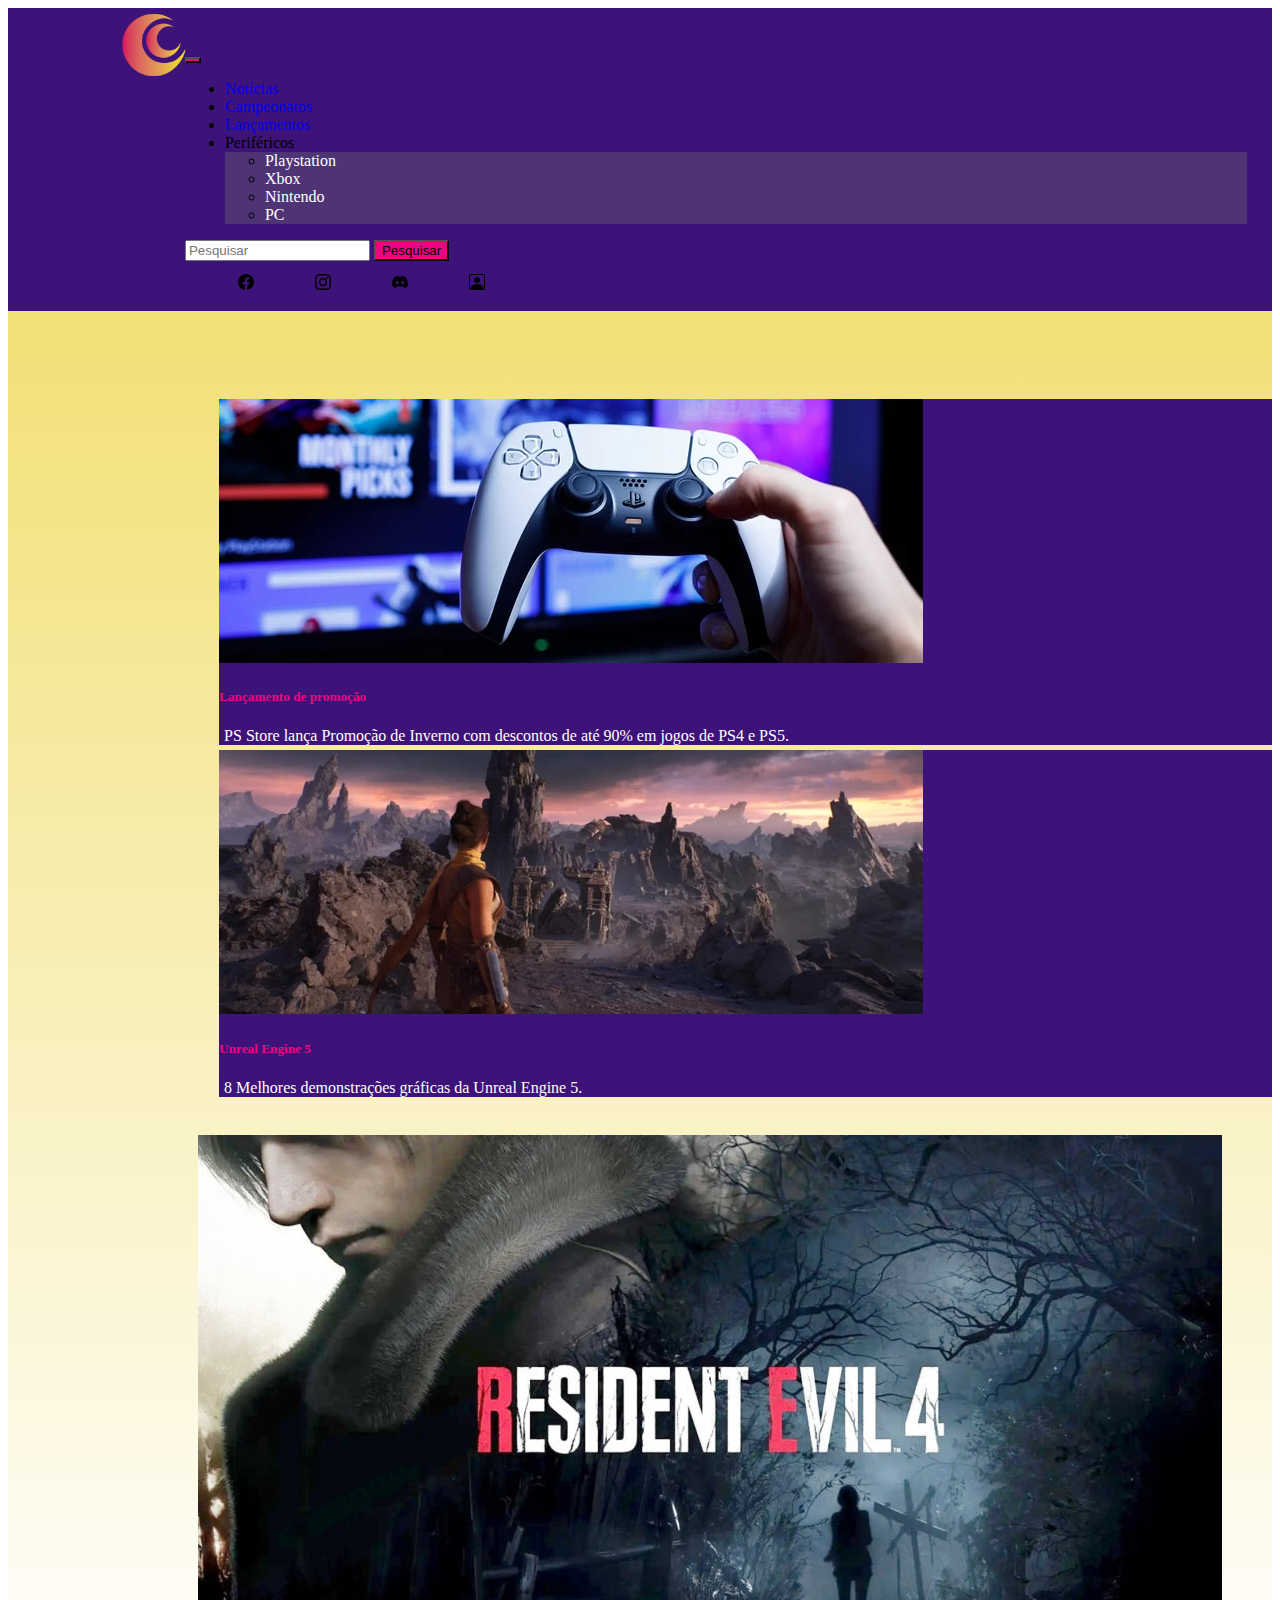
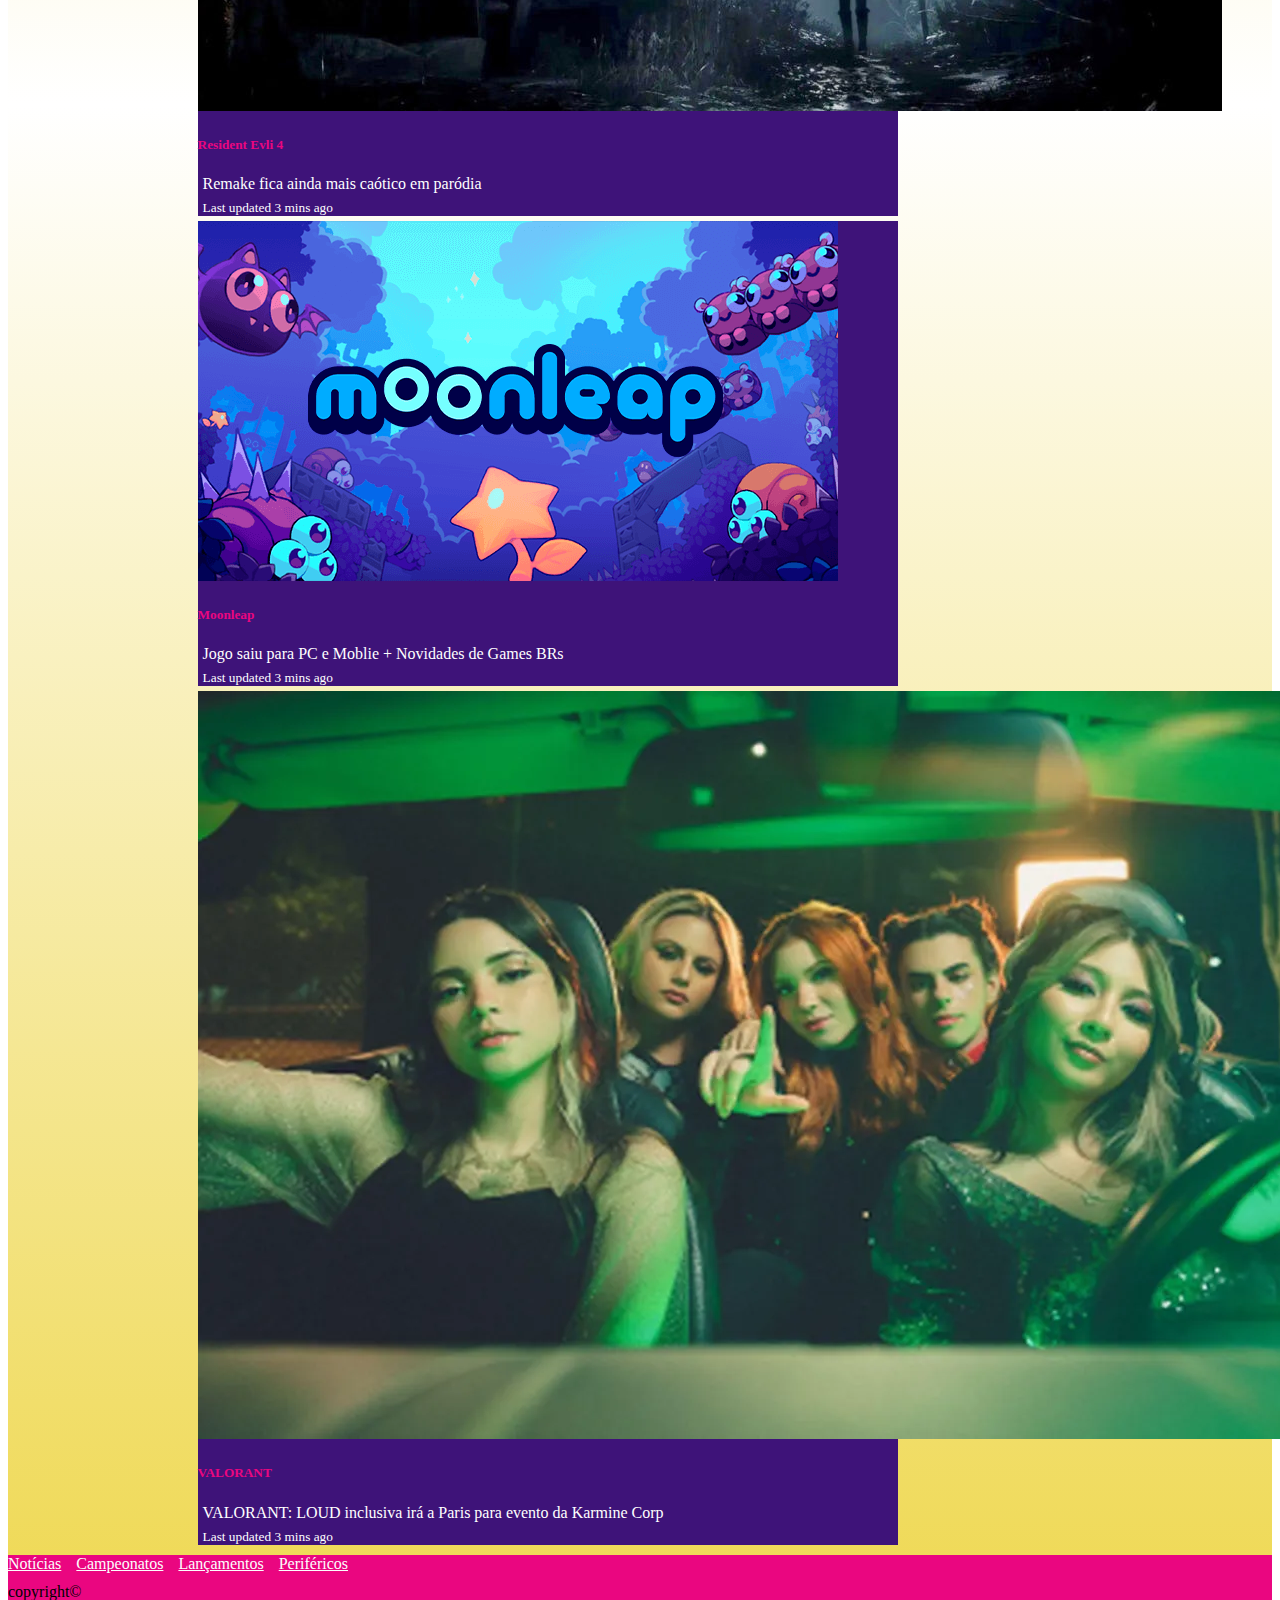
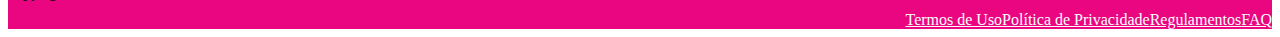
<file: noticias.html>
<!DOCTYPE html>
<html lang="pt-br">
    <head>
        <meta charset="UTF-8">
        <meta http-equiv="X-UA-Compatible" content="IE=edge">
        <meta name="viewport" content="width=device-width, initial-scale=1.0">
        <title>Notícias</title>
        <link href="https://cdn.jsdelivr.net/npm/bootstrap@5.3.0/dist/css/bootstrap.min.css" rel="stylesheet" integrity="sha384-9ndCyUaIbzAi2FUVXJi0CjmCapSmO7SnpJef0486qhLnuZ2cdeRhO02iuK6FUUVM" crossorigin="anonymous">
        <link rel="stylesheet" href="CSS/style.css">
    </head>

    <body>
        <nav class="navbar navbar-expand-lg" data-bs-theme="dark">
            <div class="container-fluid">
                <a class="navbar-brand" href="index.html">
                    <img class="logo" src="IMG/moon.png" alt="Logo CharClean" width="5%">
                </a>
                <button class="navbar-toggler " type="button" data-bs-toggle="collapse" data-bs-target="#navbarNavDropdown" aria-controls="navbarNavDropdown" aria-expanded="false" aria-label="Toggle navigation">
                    <span class="navbar-toggler-icon"></span>
                </button>
                <div class="collapse navbar-collapse" id="navbarNavDropdown">
                    <ul class="navbar-nav me-auto my-2 my-lg-0">
                        <li class="nav-item">
                            <a class="nav-link active" aria-current="page" href="noticias.html">Notícias</a>
                        </li>
                        <li class="nav-item">
                            <a class="nav-link active" aria-current="page" href="campeonatos.html">Campeonatos</a>
                        </li>
                        <li class="nav-item">
                            <a class="nav-link active" aria-current="page" href="lancamentos.html">Lançamentos</a>
                        </li>
                        <li class="nav-item dropdown">
                            <a class="nav-link dropdown-toggle active" aria-current="page" role="button" 
                            data-bs-toggle="dropdown" aria-expanded="false">Periféricos</a>
                            <ul class="dropdown-menu">
                            <li><a class="dropdown-item" href="playstation.html">Playstation</a></li>
                            <li><a class="dropdown-item" href="xbox.html">Xbox</a></li>
                            <li><a class="dropdown-item" href="nintendo.html">Nintendo</a></li>
                            <li><a class="dropdown-item" href="pc.html">PC</a></li>
                            </ul>
                        </li>
                    </ul>
                    <form class="d-flex mx-auto" role="search">
                        <input class="form-control me-2" type="search" placeholder="Pesquisar" aria-label="Search">
                        <button class="btn btn-outline-dark btn-light" type="submit">Pesquisar</button>
                    </form>

                    <div class="icon">
                      <a class="icon-link icon-link-hover" style="--bs-icon-link-transform: translate3d(0, -.125rem, 0); font-size: 200%;" href="https://pt-br.facebook.com/">
                        <svg xmlns="http://www.w3.org/2000/svg" width="16" height="16" flil="white" class="bi bi-facebook" viewBox="0 0 16 16">
                          <path d="M16 8.049c0-4.446-3.582-8.05-8-8.05C3.58 0-.002 3.603-.002 8.05c0 4.017 2.926 7.347 6.75 7.951v-5.625h-2.03V8.05H6.75V6.275c0-2.017 1.195-3.131 3.022-3.131.876 0 1.791.157 1.791.157v1.98h-1.009c-.993 0-1.303.621-1.303 1.258v1.51h2.218l-.354 2.326H9.25V16c3.824-.604 6.75-3.934 6.75-7.951z"/>
                        </svg>
                      </a>
          
                      <a class="icon-link icon-link-hover" style="--bs-icon-link-transform: translate3d(0, -.125rem, 0); font-size: 200%;" href="https://www.instagram.com/">
                        <svg xmlns="http://www.w3.org/2000/svg" width="16" height="16" flil="white" class="bi bi-instagram" viewBox="0 0 16 16">
                          <path d="M8 0C5.829 0 5.556.01 4.703.048 3.85.088 3.269.222 2.76.42a3.917 3.917 0 0 0-1.417.923A3.927 3.927 0 0 0 .42 2.76C.222 3.268.087 3.85.048 4.7.01 5.555 0 5.827 0 8.001c0 2.172.01 2.444.048 3.297.04.852.174 1.433.372 1.942.205.526.478.972.923 1.417.444.445.89.719 1.416.923.51.198 1.09.333 1.942.372C5.555 15.99 5.827 16 8 16s2.444-.01 3.298-.048c.851-.04 1.434-.174 1.943-.372a3.916 3.916 0 0 0 1.416-.923c.445-.445.718-.891.923-1.417.197-.509.332-1.09.372-1.942C15.99 10.445 16 10.173 16 8s-.01-2.445-.048-3.299c-.04-.851-.175-1.433-.372-1.941a3.926 3.926 0 0 0-.923-1.417A3.911 3.911 0 0 0 13.24.42c-.51-.198-1.092-.333-1.943-.372C10.443.01 10.172 0 7.998 0h.003zm-.717 1.442h.718c2.136 0 2.389.007 3.232.046.78.035 1.204.166 1.486.275.373.145.64.319.92.599.28.28.453.546.598.92.11.281.24.705.275 1.485.039.843.047 1.096.047 3.231s-.008 2.389-.047 3.232c-.035.78-.166 1.203-.275 1.485a2.47 2.47 0 0 1-.599.919c-.28.28-.546.453-.92.598-.28.11-.704.24-1.485.276-.843.038-1.096.047-3.232.047s-2.39-.009-3.233-.047c-.78-.036-1.203-.166-1.485-.276a2.478 2.478 0 0 1-.92-.598 2.48 2.48 0 0 1-.6-.92c-.109-.281-.24-.705-.275-1.485-.038-.843-.046-1.096-.046-3.233 0-2.136.008-2.388.046-3.231.036-.78.166-1.204.276-1.486.145-.373.319-.64.599-.92.28-.28.546-.453.92-.598.282-.11.705-.24 1.485-.276.738-.034 1.024-.044 2.515-.045v.002zm4.988 1.328a.96.96 0 1 0 0 1.92.96.96 0 0 0 0-1.92zm-4.27 1.122a4.109 4.109 0 1 0 0 8.217 4.109 4.109 0 0 0 0-8.217zm0 1.441a2.667 2.667 0 1 1 0 5.334 2.667 2.667 0 0 1 0-5.334z"/>
                        </svg>
                      </a>
          
                      <a class="icon-link icon-link-hover" style="--bs-icon-link-transform: translate3d(0, -.125rem, 0); font-size: 200%;" href="https://discord.com/">
                        <svg xmlns="http://www.w3.org/2000/svg" width="16" height="16" flil="white" class="bi bi-discord" viewBox="0 0 16 16">
                          <path d="M13.545 2.907a13.227 13.227 0 0 0-3.257-1.011.05.05 0 0 0-.052.025c-.141.25-.297.577-.406.833a12.19 12.19 0 0 0-3.658 0 8.258 8.258 0 0 0-.412-.833.051.051 0 0 0-.052-.025c-1.125.194-2.22.534-3.257 1.011a.041.041 0 0 0-.021.018C.356 6.024-.213 9.047.066 12.032c.001.014.01.028.021.037a13.276 13.276 0 0 0 3.995 2.02.05.05 0 0 0 .056-.019c.308-.42.582-.863.818-1.329a.05.05 0 0 0-.01-.059.051.051 0 0 0-.018-.011 8.875 8.875 0 0 1-1.248-.595.05.05 0 0 1-.02-.066.051.051 0 0 1 .015-.019c.084-.063.168-.129.248-.195a.05.05 0 0 1 .051-.007c2.619 1.196 5.454 1.196 8.041 0a.052.052 0 0 1 .053.007c.08.066.164.132.248.195a.051.051 0 0 1-.004.085 8.254 8.254 0 0 1-1.249.594.05.05 0 0 0-.03.03.052.052 0 0 0 .003.041c.24.465.515.909.817 1.329a.05.05 0 0 0 .056.019 13.235 13.235 0 0 0 4.001-2.02.049.049 0 0 0 .021-.037c.334-3.451-.559-6.449-2.366-9.106a.034.034 0 0 0-.02-.019Zm-8.198 7.307c-.789 0-1.438-.724-1.438-1.612 0-.889.637-1.613 1.438-1.613.807 0 1.45.73 1.438 1.613 0 .888-.637 1.612-1.438 1.612Zm5.316 0c-.788 0-1.438-.724-1.438-1.612 0-.889.637-1.613 1.438-1.613.807 0 1.451.73 1.438 1.613 0 .888-.631 1.612-1.438 1.612Z"/>
                        </svg>
                      </a>
          
                      <a class="icon-link icon-link-hover" style="--bs-icon-link-transform: translate3d(0, -.125rem, 0); font-size: 200%;" href="log.html">
                        <svg xmlns="http://www.w3.org/2000/svg" width="16" height="16" flil="white" class="bi bi-person-square" viewBox="0 0 16 16">
                          <path d="M11 6a3 3 0 1 1-6 0 3 3 0 0 1 6 0z"/>
                          <path d="M2 0a2 2 0 0 0-2 2v12a2 2 0 0 0 2 2h12a2 2 0 0 0 2-2V2a2 2 0 0 0-2-2H2zm12 1a1 1 0 0 1 1 1v12a1 1 0 0 1-1 1v-1c0-1-1-4-6-4s-6 3-6 4v1a1 1 0 0 1-1-1V2a1 1 0 0 1 1-1h12z"/>
                        </svg>
                      </a>
                    </div>
                </div>
            </div>
        </nav>
    
        <main>
          <section class="hot-news">
            <div class="destaques">
              <div class="row row-cols-1 row-cols-md-2 g-4 w-75">
                <div class="col">
                  <a href="https://www.tecmundo.com.br/voxel/266577-ps-store-lanca-promocao-inverno-descontos-90-jogos-de-ps4-ps5.htm">
                  <div class="card">
                    <img src="IMG/ps5.webp" class="card-img-top" alt="ps5">
                    <div class="card-body">
                      <h5 class="card-title">Lançamento de promoção</h5>
                      <p class="card-text">PS Store lança Promoção de Inverno com descontos de até 90% em jogos de PS4 e PS5.</p>
                    </div>
                  </div>
                  </a>
                </div>
                <div class="col">
                  <a href="https://www.tecmundo.com.br/voxel/265533-8-melhores-demonstracoes-graficas-unreal-engine-5.htm">
                  <div class="card">
                    <img src="IMG/engine.webp" class="card-img-top" alt="paidagem engine">
                    <div class="card-body">
                      <h5 class="card-title">Unreal Engine 5</h5>
                      <p class="card-text">8 Melhores demonstrações gráficas da Unreal Engine 5.</p>
                    </div>
                  </div>
                </a>
                </div>
              </div>
          </section>
          
          <section class="cards-news">
            <div class="card mb-3" style="max-width: 700px;">
              <div class="row g-0">
                <div class="col-md-4">
                  <a href="https://www.theenemy.com.br/pc/re4-parodia-terminal-montage">
                    <img src="IMG\imagem_2022-06-08_194147783-1024x576.jpg" class="img-fluid rounded-start" alt="Capa Resident Evli 4">
                  </a>
                </div>
                <div class="col-md-8">
                  <div class="card-body">
                    <a href="https://www.theenemy.com.br/pc/re4-parodia-terminal-montage">
                      <h5 class="card-title">Resident Evli 4 </h5>
                      <p class="card-text">Remake fica ainda mais caótico em paródia</p>
                      <p class="card-text"><small>Last updated 3 mins ago</small></p>
                    </a>
                  </div>
                </div>
              </div>
            </div>
    
            <div class="card mb-3" style="max-width: 700px;">
              <div class="row g-0">
                <div class="col-md-4">
                  <a href="https://www.comboinfinito.com.br/principal/moonleap/">
                    <img src="IMG/moonleap.webp" class="img-fluid rounded-start" alt="capa moonleap">
                  </a>
                </div>
                <div class="col-md-8">
                  <div class="card-body">
                    <a href="https://www.comboinfinito.com.br/principal/moonleap/">
                      <h5 class="card-title">Moonleap</h5>
                      <p class="card-text">Jogo saiu para PC e Moblie + Novidades de Games BRs</p>
                      <p class="card-text"><small>Last updated 3 mins ago</small></p>
                    </a>
                  </div>
                </div>
              </div>
            </div>
    
            <div class="card mb-3" style="max-width: 700px;">
              <div class="row g-0">
                <div class="col-md-4">
                  <a href="https://www.theenemy.com.br/esports/valorant-loud-inclusiva-paris-karmine-corp">
                    <img src="IMG/image2.webp" class="img-fluid rounded-start" alt="time loud inclusiva">
                  </a>
                </div>
                <div class="col-md-8">
                  <div class="card-body">
                    <a href="https://www.theenemy.com.br/esports/valorant-loud-inclusiva-paris-karmine-corp">
                      <h5 class="card-title">VALORANT</h5>
                      <p class="card-text">VALORANT: LOUD inclusiva irá a Paris para evento da Karmine Corp</p>
                      <p class="card-text"><small>Last updated 3 mins ago</small></p>
                    </a>
                  </div>
                </div>
                </a>
              </div>
            </div>
    
          </section>
        </main>

        <footer class="footer-style text-light py-3">
          <div class="container">
            <ul class="links">
                <li><a href="noticias.html">Notícias</a></li>
                <li><a href="campeonatos.html">Campeonatos</a></li>
                <li><a href="lancamentos.html">Lançamentos</a></li>
                <li><a href="perifericos.html">Periféricos</a></li>
            </ul>
            <p class="termos">copyright&copy;</p>
            <ul class="termos">
              <li><a href="">Termos de Uso</a></li>
              <li><a href="">Política de Privacidade</a></li>
              <li><a href="">Regulamentos</a></li>
              <li><a href="">FAQ</a></li>
            </ul>
          </div> 
        </footer>
    </body>
    <script src="https://cdn.jsdelivr.net/npm/bootstrap@5.3.0/dist/js/bootstrap.bundle.min.js" integrity="sha384-geWF76RCwLtnZ8qwWowPQNguL3RmwHVBC9FhGdlKrxdiJJigb/j/68SIy3Te4Bkz" crossorigin="anonymous"></script>
</html>
</file>
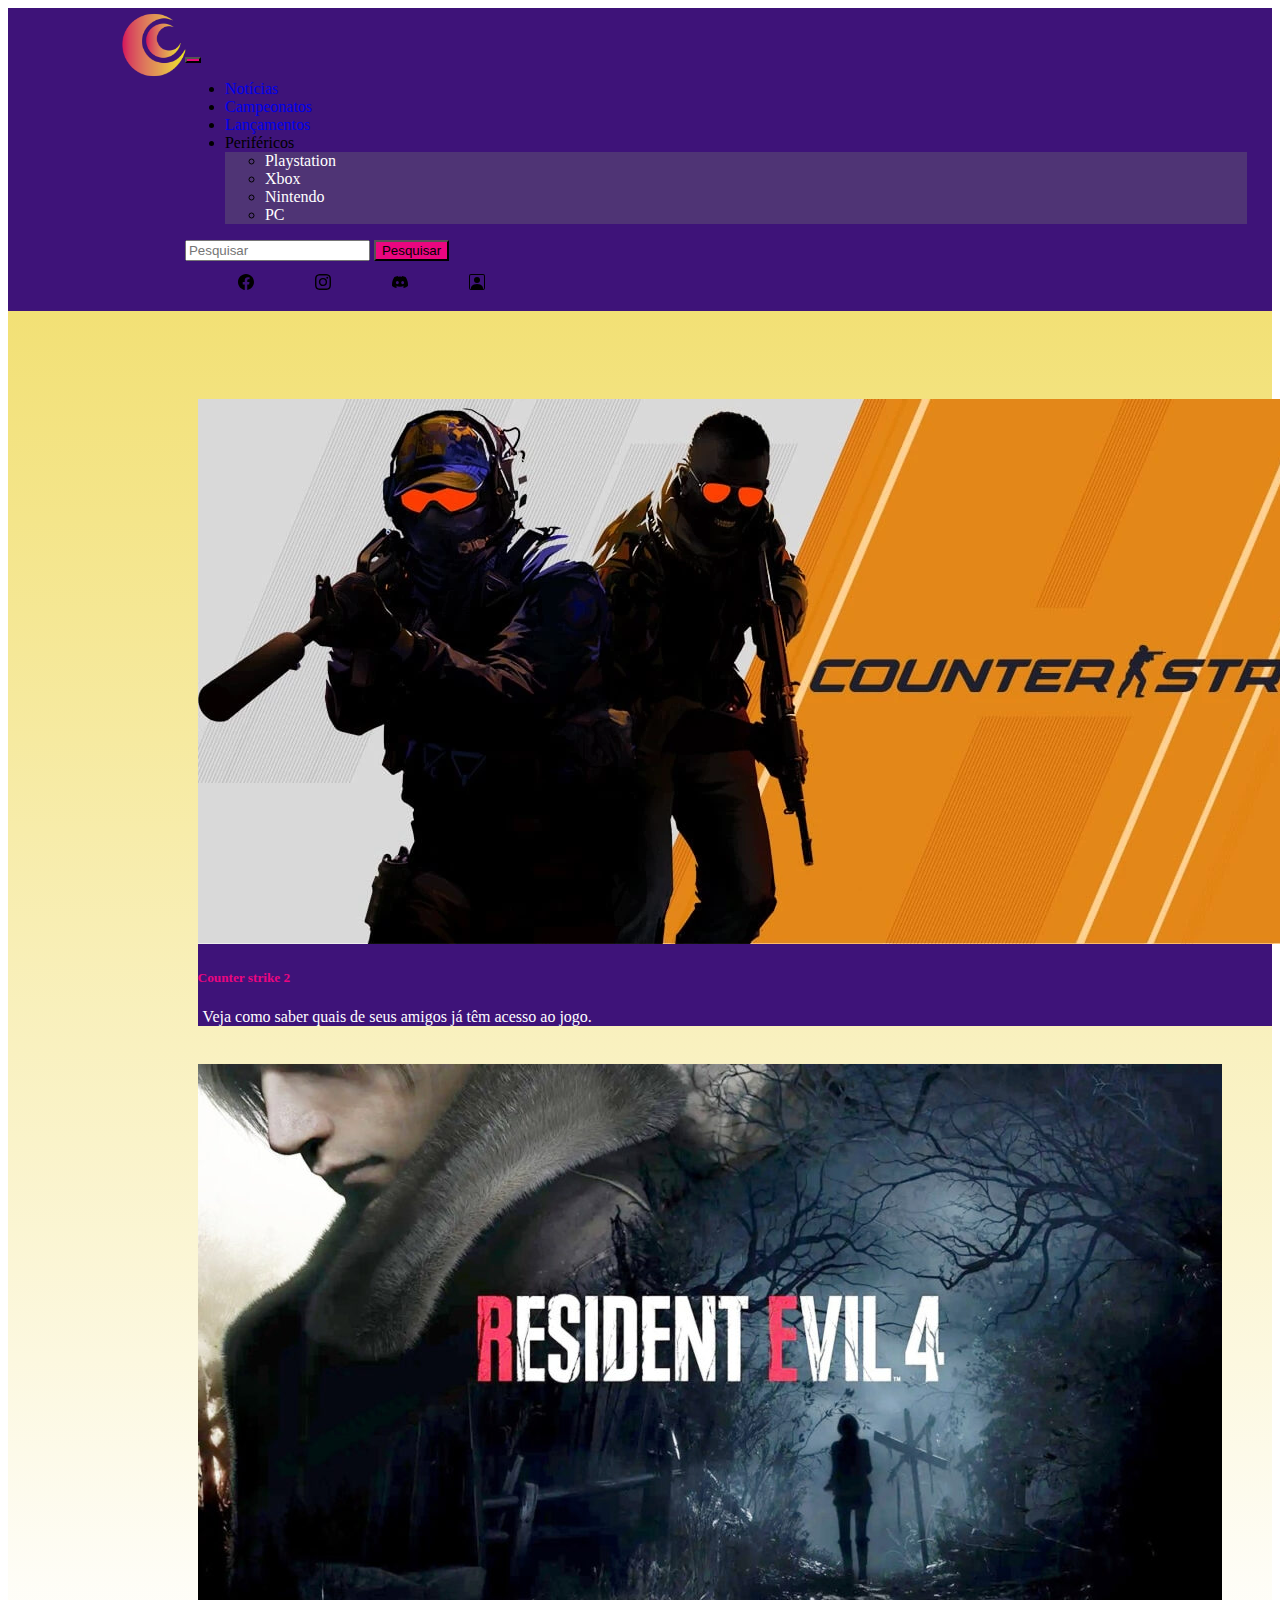
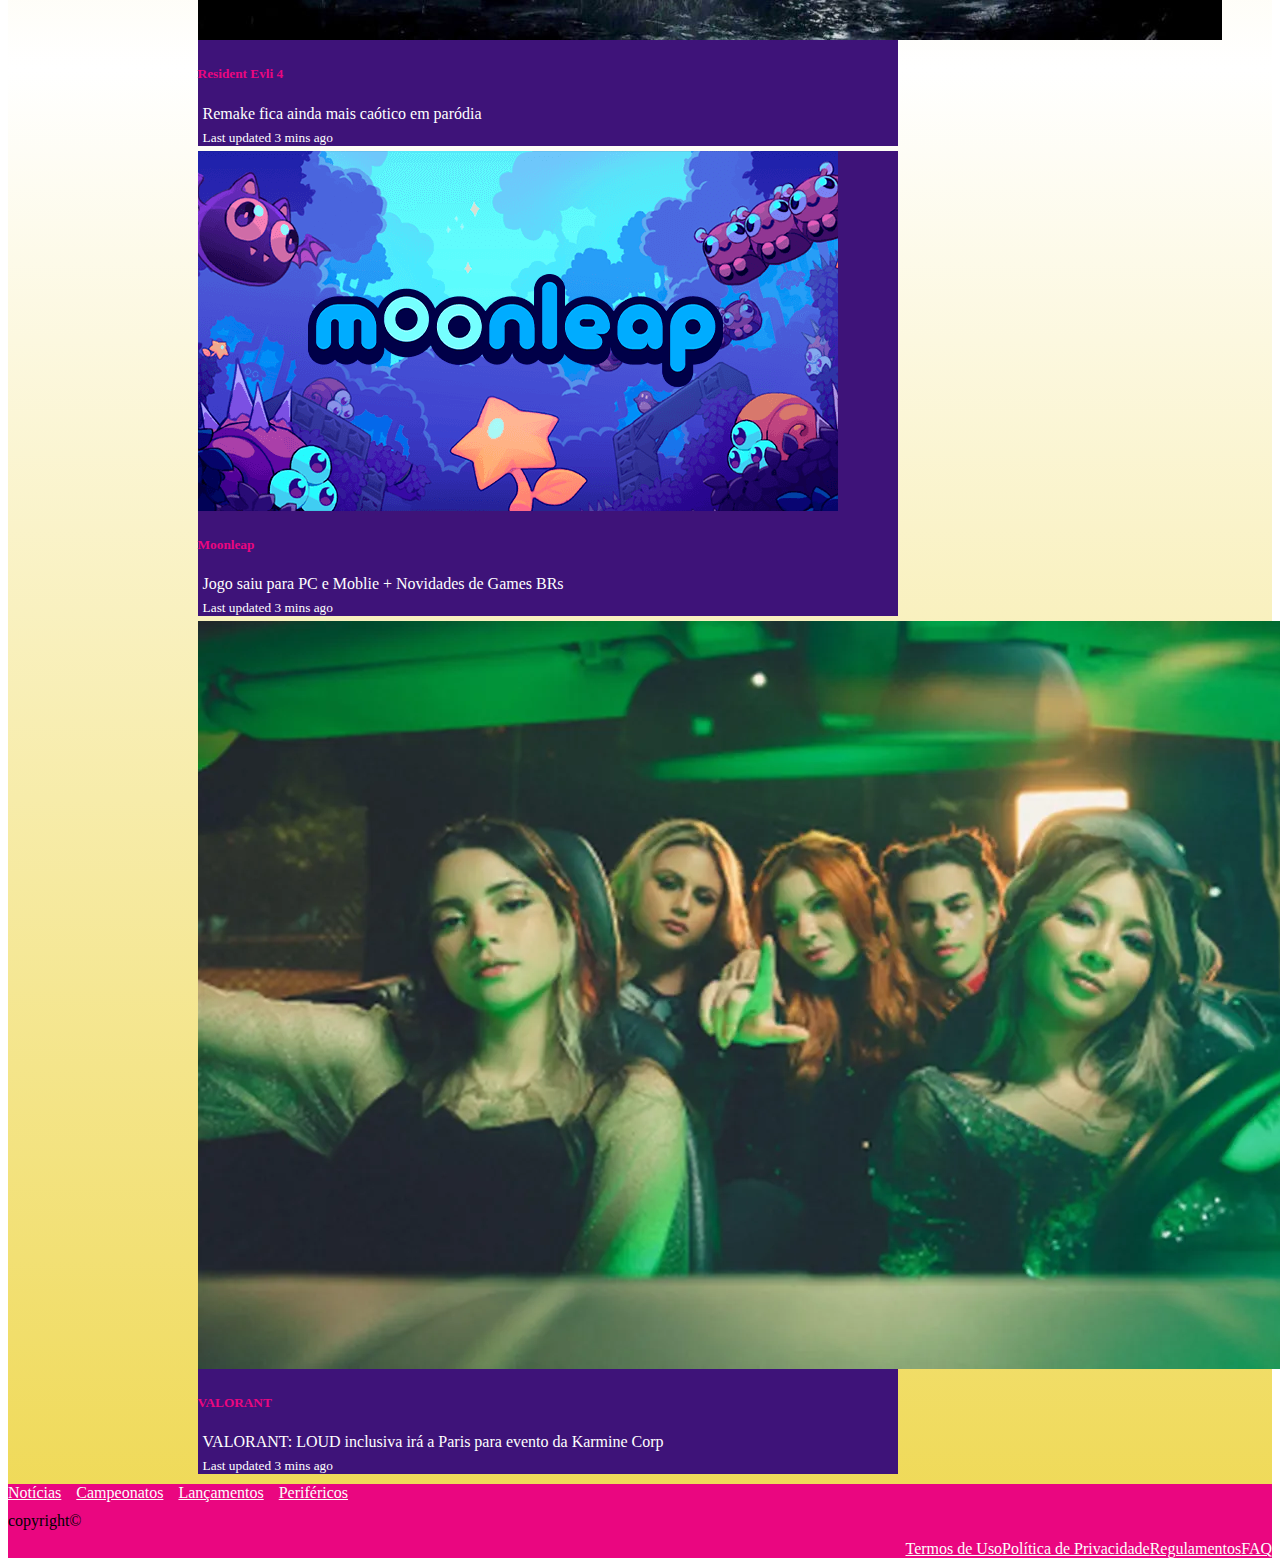
<file: pc.html>
<!DOCTYPE html>
<html lang="pt-br">
    <head>
        <meta charset="UTF-8">
        <meta http-equiv="X-UA-Compatible" content="IE=edge">
        <meta name="viewport" content="width=device-width, initial-scale=1.0">
        <title>Periféricos PC</title>
        <link href="https://cdn.jsdelivr.net/npm/bootstrap@5.3.0/dist/css/bootstrap.min.css" rel="stylesheet" integrity="sha384-9ndCyUaIbzAi2FUVXJi0CjmCapSmO7SnpJef0486qhLnuZ2cdeRhO02iuK6FUUVM" crossorigin="anonymous">
        <link rel="stylesheet" href="CSS/style.css">    
    </head>

    <body>
        <nav class="navbar navbar-expand-lg" data-bs-theme="dark">
            <div class="container-fluid">
                <a class="navbar-brand" href="index.html">
                    <img class="logo" src="IMG/moon.png" alt="Logo CharClean" width="5%">
                </a>
                <button class="navbar-toggler " type="button" data-bs-toggle="collapse" data-bs-target="#navbarNavDropdown" aria-controls="navbarNavDropdown" aria-expanded="false" aria-label="Toggle navigation">
                    <span class="navbar-toggler-icon"></span>
                </button>
                <div class="collapse navbar-collapse" id="navbarNavDropdown">
                    <ul class="navbar-nav me-auto my-2 my-lg-0">
                        <li class="nav-item">
                            <a class="nav-link active" aria-current="page" href="noticias.html">Notícias</a>
                        </li>
                        <li class="nav-item">
                            <a class="nav-link active" aria-current="page" href="campeonatos.html">Campeonatos</a>
                        </li>
                        <li class="nav-item">
                            <a class="nav-link active" aria-current="page" href="lancamentos.html">Lançamentos</a>
                        </li>
                        <li class="nav-item dropdown">
                            <a class="nav-link dropdown-toggle active" aria-current="page" role="button" 
                            data-bs-toggle="dropdown" aria-expanded="false">Periféricos</a>
                            <ul class="dropdown-menu">
                            <li><a class="dropdown-item" href="playstation.html">Playstation</a></li>
                            <li><a class="dropdown-item" href="xbox.html">Xbox</a></li>
                            <li><a class="dropdown-item" href="nintendo.html">Nintendo</a></li>
                            <li><a class="dropdown-item" href="pc.html">PC</a></li>
                            </ul>
                        </li>
                    </ul>
                    <form class="d-flex mx-auto" role="search">
                        <input class="form-control me-2" type="search" placeholder="Pesquisar" aria-label="Search">
                        <button class="btn btn-outline-dark btn-light" type="submit">Pesquisar</button>
                    </form>

                    <div class="icon">
                      <a class="icon-link icon-link-hover" style="--bs-icon-link-transform: translate3d(0, -.125rem, 0); font-size: 200%;" href="https://pt-br.facebook.com/">
                        <svg xmlns="http://www.w3.org/2000/svg" width="16" height="16" flil="white" class="bi bi-facebook" viewBox="0 0 16 16">
                          <path d="M16 8.049c0-4.446-3.582-8.05-8-8.05C3.58 0-.002 3.603-.002 8.05c0 4.017 2.926 7.347 6.75 7.951v-5.625h-2.03V8.05H6.75V6.275c0-2.017 1.195-3.131 3.022-3.131.876 0 1.791.157 1.791.157v1.98h-1.009c-.993 0-1.303.621-1.303 1.258v1.51h2.218l-.354 2.326H9.25V16c3.824-.604 6.75-3.934 6.75-7.951z"/>
                        </svg>
                      </a>
          
                      <a class="icon-link icon-link-hover" style="--bs-icon-link-transform: translate3d(0, -.125rem, 0); font-size: 200%;" href="https://www.instagram.com/">
                        <svg xmlns="http://www.w3.org/2000/svg" width="16" height="16" flil="white" class="bi bi-instagram" viewBox="0 0 16 16">
                          <path d="M8 0C5.829 0 5.556.01 4.703.048 3.85.088 3.269.222 2.76.42a3.917 3.917 0 0 0-1.417.923A3.927 3.927 0 0 0 .42 2.76C.222 3.268.087 3.85.048 4.7.01 5.555 0 5.827 0 8.001c0 2.172.01 2.444.048 3.297.04.852.174 1.433.372 1.942.205.526.478.972.923 1.417.444.445.89.719 1.416.923.51.198 1.09.333 1.942.372C5.555 15.99 5.827 16 8 16s2.444-.01 3.298-.048c.851-.04 1.434-.174 1.943-.372a3.916 3.916 0 0 0 1.416-.923c.445-.445.718-.891.923-1.417.197-.509.332-1.09.372-1.942C15.99 10.445 16 10.173 16 8s-.01-2.445-.048-3.299c-.04-.851-.175-1.433-.372-1.941a3.926 3.926 0 0 0-.923-1.417A3.911 3.911 0 0 0 13.24.42c-.51-.198-1.092-.333-1.943-.372C10.443.01 10.172 0 7.998 0h.003zm-.717 1.442h.718c2.136 0 2.389.007 3.232.046.78.035 1.204.166 1.486.275.373.145.64.319.92.599.28.28.453.546.598.92.11.281.24.705.275 1.485.039.843.047 1.096.047 3.231s-.008 2.389-.047 3.232c-.035.78-.166 1.203-.275 1.485a2.47 2.47 0 0 1-.599.919c-.28.28-.546.453-.92.598-.28.11-.704.24-1.485.276-.843.038-1.096.047-3.232.047s-2.39-.009-3.233-.047c-.78-.036-1.203-.166-1.485-.276a2.478 2.478 0 0 1-.92-.598 2.48 2.48 0 0 1-.6-.92c-.109-.281-.24-.705-.275-1.485-.038-.843-.046-1.096-.046-3.233 0-2.136.008-2.388.046-3.231.036-.78.166-1.204.276-1.486.145-.373.319-.64.599-.92.28-.28.546-.453.92-.598.282-.11.705-.24 1.485-.276.738-.034 1.024-.044 2.515-.045v.002zm4.988 1.328a.96.96 0 1 0 0 1.92.96.96 0 0 0 0-1.92zm-4.27 1.122a4.109 4.109 0 1 0 0 8.217 4.109 4.109 0 0 0 0-8.217zm0 1.441a2.667 2.667 0 1 1 0 5.334 2.667 2.667 0 0 1 0-5.334z"/>
                        </svg>
                      </a>
          
                      <a class="icon-link icon-link-hover" style="--bs-icon-link-transform: translate3d(0, -.125rem, 0); font-size: 200%;" href="https://discord.com/">
                        <svg xmlns="http://www.w3.org/2000/svg" width="16" height="16" flil="white" class="bi bi-discord" viewBox="0 0 16 16">
                          <path d="M13.545 2.907a13.227 13.227 0 0 0-3.257-1.011.05.05 0 0 0-.052.025c-.141.25-.297.577-.406.833a12.19 12.19 0 0 0-3.658 0 8.258 8.258 0 0 0-.412-.833.051.051 0 0 0-.052-.025c-1.125.194-2.22.534-3.257 1.011a.041.041 0 0 0-.021.018C.356 6.024-.213 9.047.066 12.032c.001.014.01.028.021.037a13.276 13.276 0 0 0 3.995 2.02.05.05 0 0 0 .056-.019c.308-.42.582-.863.818-1.329a.05.05 0 0 0-.01-.059.051.051 0 0 0-.018-.011 8.875 8.875 0 0 1-1.248-.595.05.05 0 0 1-.02-.066.051.051 0 0 1 .015-.019c.084-.063.168-.129.248-.195a.05.05 0 0 1 .051-.007c2.619 1.196 5.454 1.196 8.041 0a.052.052 0 0 1 .053.007c.08.066.164.132.248.195a.051.051 0 0 1-.004.085 8.254 8.254 0 0 1-1.249.594.05.05 0 0 0-.03.03.052.052 0 0 0 .003.041c.24.465.515.909.817 1.329a.05.05 0 0 0 .056.019 13.235 13.235 0 0 0 4.001-2.02.049.049 0 0 0 .021-.037c.334-3.451-.559-6.449-2.366-9.106a.034.034 0 0 0-.02-.019Zm-8.198 7.307c-.789 0-1.438-.724-1.438-1.612 0-.889.637-1.613 1.438-1.613.807 0 1.45.73 1.438 1.613 0 .888-.637 1.612-1.438 1.612Zm5.316 0c-.788 0-1.438-.724-1.438-1.612 0-.889.637-1.613 1.438-1.613.807 0 1.451.73 1.438 1.613 0 .888-.631 1.612-1.438 1.612Z"/>
                        </svg>
                      </a>
          
                      <a class="icon-link icon-link-hover" style="--bs-icon-link-transform: translate3d(0, -.125rem, 0); font-size: 200%;" href="log.html">
                        <svg xmlns="http://www.w3.org/2000/svg" width="16" height="16" flil="white" class="bi bi-person-square" viewBox="0 0 16 16">
                          <path d="M11 6a3 3 0 1 1-6 0 3 3 0 0 1 6 0z"/>
                          <path d="M2 0a2 2 0 0 0-2 2v12a2 2 0 0 0 2 2h12a2 2 0 0 0 2-2V2a2 2 0 0 0-2-2H2zm12 1a1 1 0 0 1 1 1v12a1 1 0 0 1-1 1v-1c0-1-1-4-6-4s-6 3-6 4v1a1 1 0 0 1-1-1V2a1 1 0 0 1 1-1h12z"/>
                        </svg>
                      </a>
                    </div>
                </div>
            </div>
        </nav>

        <main>
            <section class="hot-news">
              <div class="card text-bg-dark w-75">
                <a href="https://draft5.gg/noticia/veja-como-saber-quais-de-seus-amigos-ja-tem-acesso-ao-counter-strike-2">
                  <img src="IMG/CHAMADA-GOG.webp" class="card-img"  alt="Counter Strike 2">
                </a>      
                <div class="card-img-overlay">
                  <a href="https://draft5.gg/noticia/veja-como-saber-quais-de-seus-amigos-ja-tem-acesso-ao-counter-strike-2">
                    <h5 class="card-title">Counter strike 2</h5>
                    <p class="card-text">Veja como saber quais de seus amigos já têm acesso ao jogo.</p>
                  </a>
                </div>
              </div>
              </section>
              
              <section class="cards-news">

                <div class="card mb-3" style="max-width: 700px;">
                  <div class="row g-0">
                    <div class="col-md-4">
                      <a href="https://www.theenemy.com.br/pc/re4-parodia-terminal-montage">
                        <img src="IMG\imagem_2022-06-08_194147783-1024x576.jpg" class="img-fluid rounded-start" alt="Capa Resident Evli 4">
                      </a>
                    </div>
                    <div class="col-md-8">
                      <div class="card-body">
                        <a href="https://www.theenemy.com.br/pc/re4-parodia-terminal-montage">
                          <h5 class="card-title">Resident Evli 4 </h5>
                          <p class="card-text">Remake fica ainda mais caótico em paródia</p>
                          <p class="card-text"><small>Last updated 3 mins ago</small></p>
                        </a>
                      </div>
                    </div>
                  </div>
                </div>
        
                <div class="card mb-3" style="max-width: 700px;">
                  <div class="row g-0">
                    <div class="col-md-4">
                      <a href="https://www.comboinfinito.com.br/principal/moonleap/">
                        <img src="IMG/moonleap.webp" class="img-fluid rounded-start" alt="capa moonleap">
                      </a>
                    </div>
                    <div class="col-md-8">
                      <div class="card-body">
                        <a href="https://www.comboinfinito.com.br/principal/moonleap/">
                          <h5 class="card-title">Moonleap</h5>
                          <p class="card-text">Jogo saiu para PC e Moblie + Novidades de Games BRs</p>
                          <p class="card-text"><small>Last updated 3 mins ago</small></p>
                        </a>
                      </div>
                    </div>
                  </div>
                </div>
        
                <div class="card mb-3" style="max-width: 700px;">
                  <div class="row g-0">
                    <div class="col-md-4">
                      <a href="https://www.theenemy.com.br/esports/valorant-loud-inclusiva-paris-karmine-corp">
                        <img src="IMG/image2.webp" class="img-fluid rounded-start" alt="time loud inclusiva">
                      </a>
                    </div>
                    <div class="col-md-8">
                      <div class="card-body">
                        <a href="https://www.theenemy.com.br/esports/valorant-loud-inclusiva-paris-karmine-corp">
                          <h5 class="card-title">VALORANT</h5>
                          <p class="card-text">VALORANT: LOUD inclusiva irá a Paris para evento da Karmine Corp</p>
                          <p class="card-text"><small>Last updated 3 mins ago</small></p>
                        </a>
                      </div>
                    </div>
                    </a>
                  </div>
                </div>
        
              </section>
        </main>

        <footer class="footer-style text-light py-3">
          <div class="container">
            <ul class="links">
                <li><a href="noticias.html">Notícias</a></li>
                <li><a href="campeonatos.html">Campeonatos</a></li>
                <li><a href="lancamentos.html">Lançamentos</a></li>
                <li><a href="perifericos.html">Periféricos</a></li>
            </ul>
            <p class="termos">copyright&copy;</p>
            <ul class="termos">
              <li><a href="">Termos de Uso</a></li>
              <li><a href="">Política de Privacidade</a></li>
              <li><a href="">Regulamentos</a></li>
              <li><a href="">FAQ</a></li>
            </ul>
          </div> 
        </footer>

    </body>
    <script src="https://cdn.jsdelivr.net/npm/bootstrap@5.3.0/dist/js/bootstrap.bundle.min.js" integrity="sha384-geWF76RCwLtnZ8qwWowPQNguL3RmwHVBC9FhGdlKrxdiJJigb/j/68SIy3Te4Bkz" crossorigin="anonymous"></script>
</html>
</file>
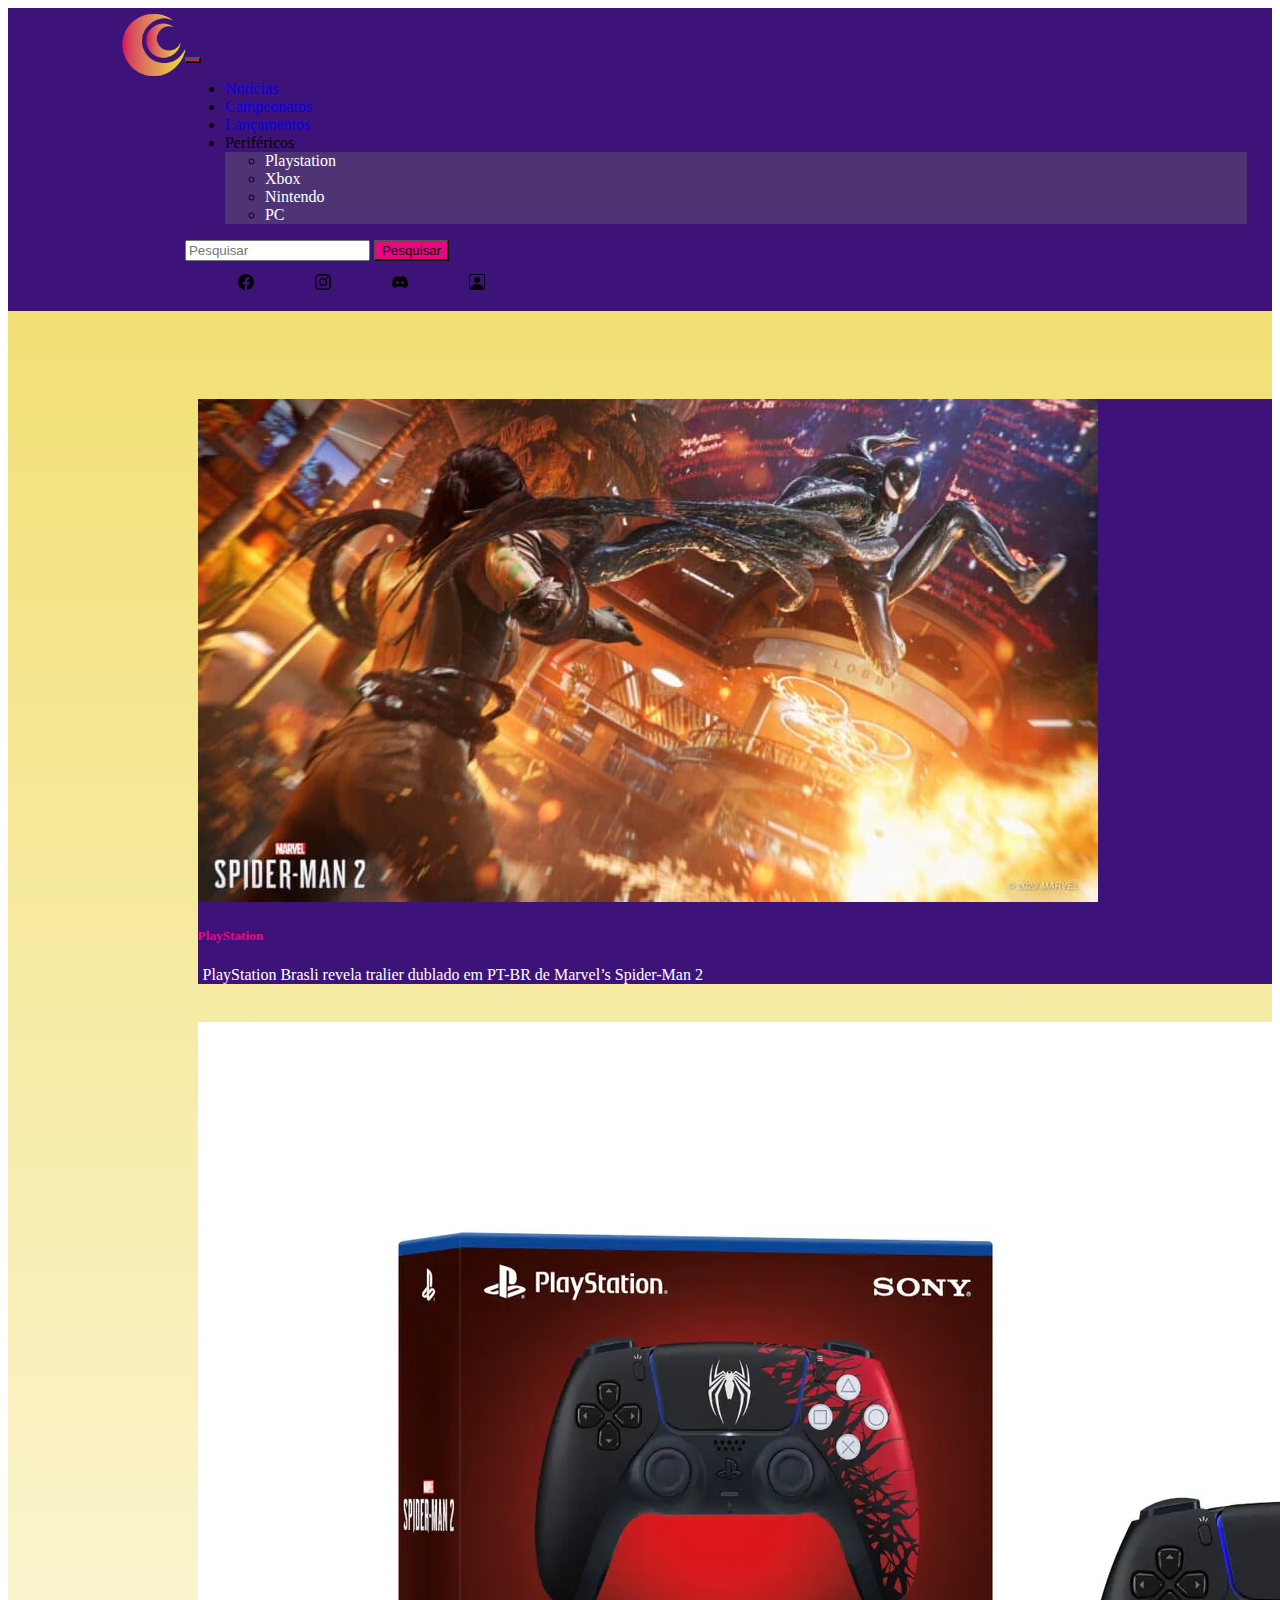
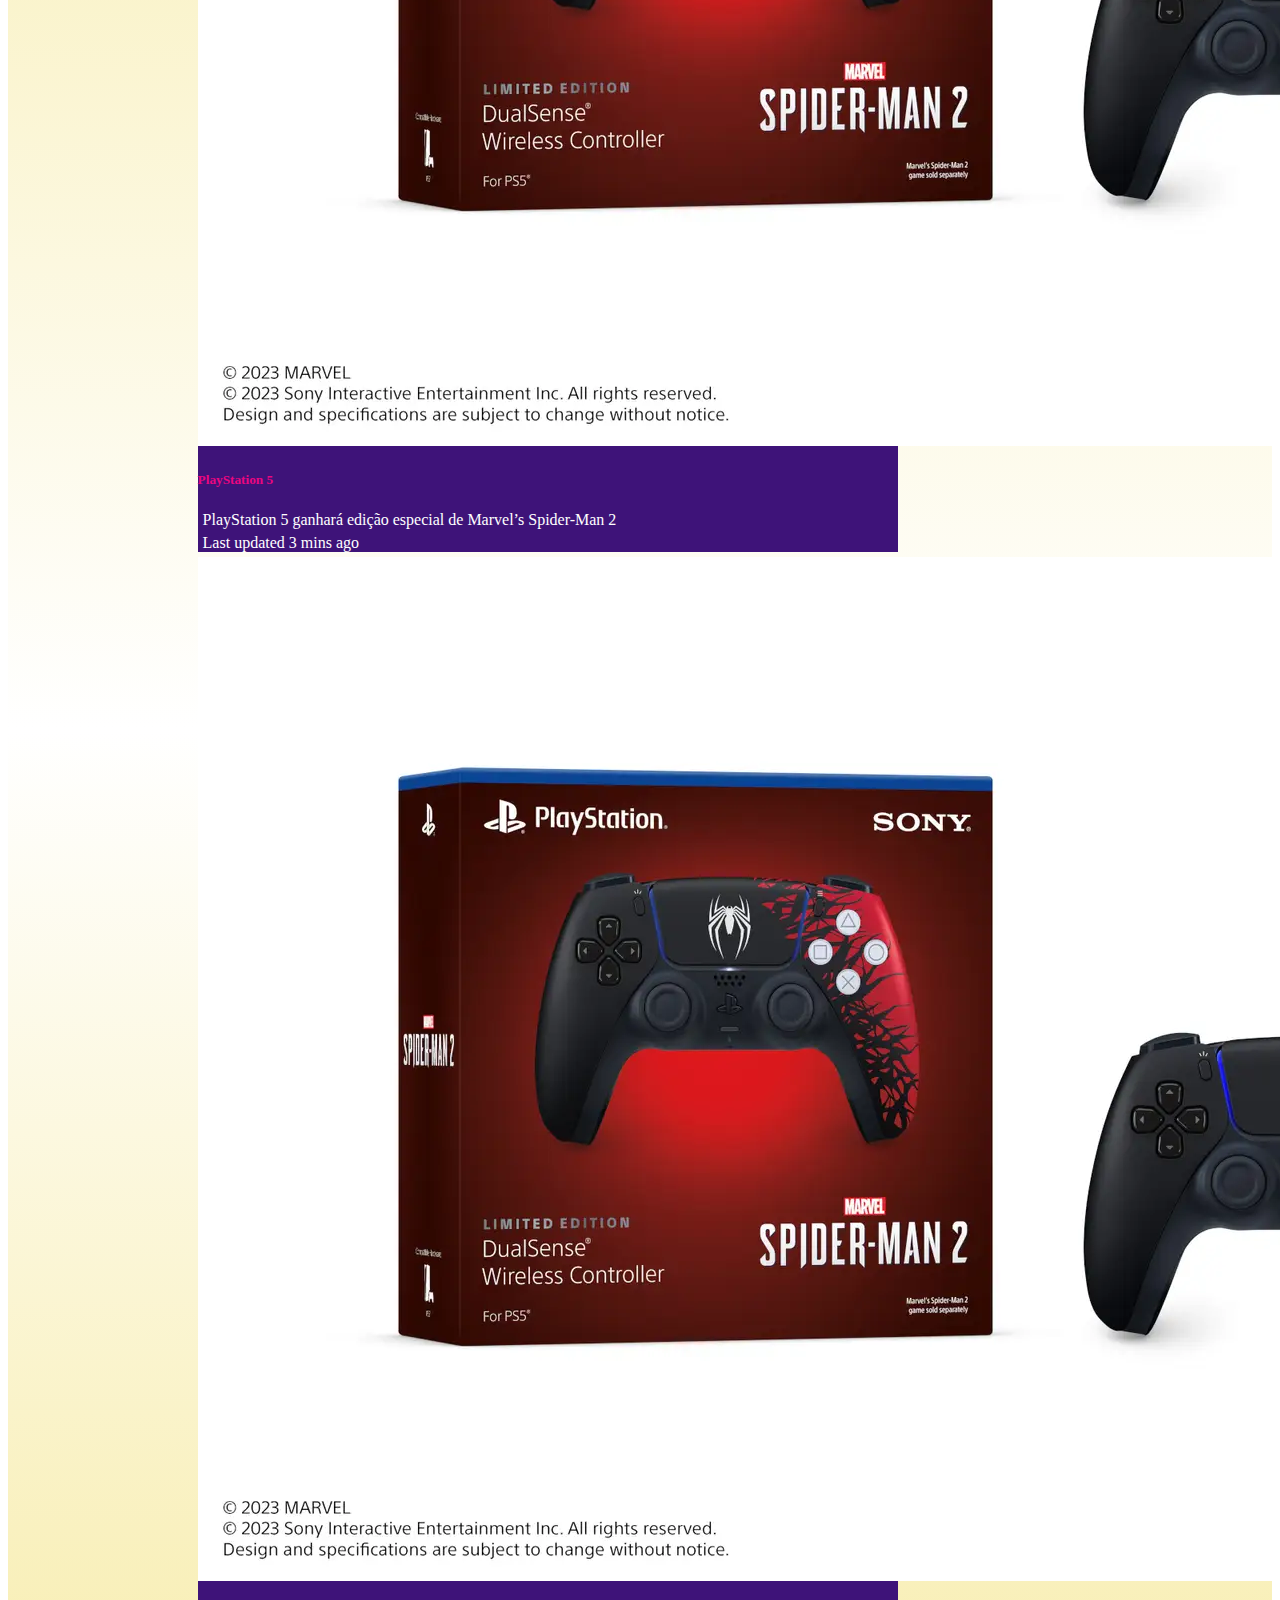
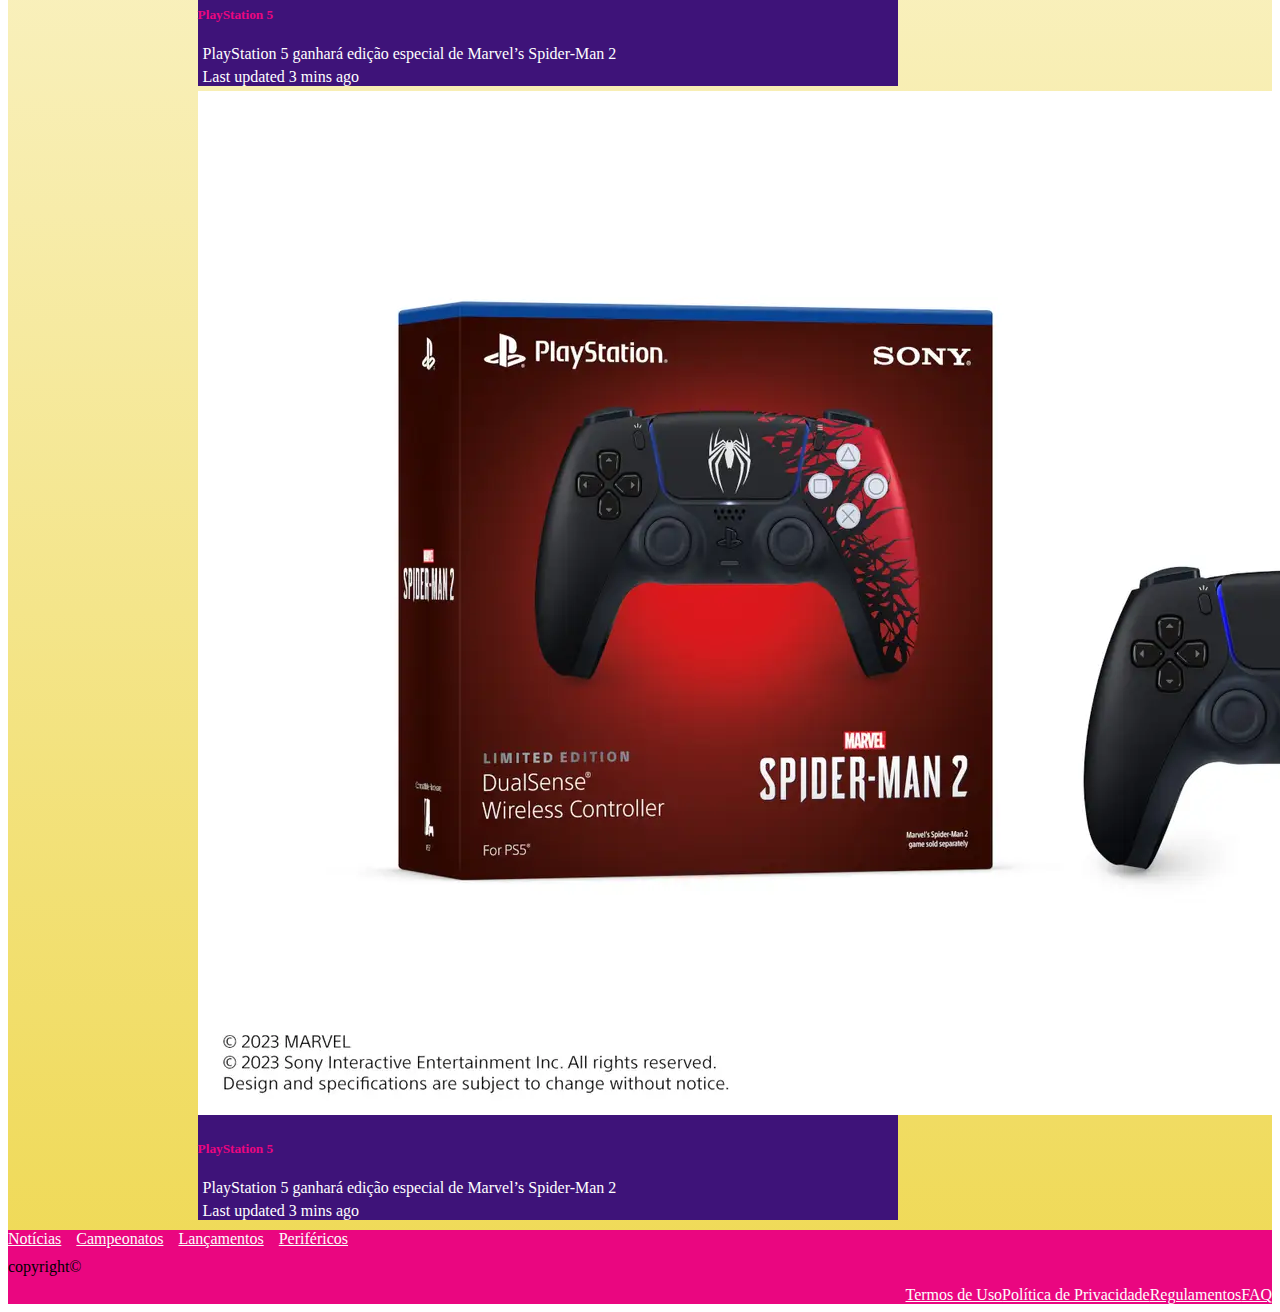
<file: playstation.html>
<!DOCTYPE html>
<html lang="pt-br">
    <head>
        <meta charset="UTF-8">
        <meta http-equiv="X-UA-Compatible" content="IE=edge">
        <meta name="viewport" content="width=device-width, initial-scale=1.0">
        <title>Periféricos Playstation</title>
        <link href="https://cdn.jsdelivr.net/npm/bootstrap@5.3.0/dist/css/bootstrap.min.css" rel="stylesheet" integrity="sha384-9ndCyUaIbzAi2FUVXJi0CjmCapSmO7SnpJef0486qhLnuZ2cdeRhO02iuK6FUUVM" crossorigin="anonymous">
        <link rel="stylesheet" href="CSS/style.css">    
    </head>

    <body>
        <nav class="navbar navbar-expand-lg" data-bs-theme="dark">
            <div class="container-fluid">
                <a class="navbar-brand" href="index.html">
                    <img class="logo" src="IMG/moon.png" alt="Logo CharClean" width="5%">
                </a>
                <button class="navbar-toggler " type="button" data-bs-toggle="collapse" data-bs-target="#navbarNavDropdown" aria-controls="navbarNavDropdown" aria-expanded="false" aria-label="Toggle navigation">
                    <span class="navbar-toggler-icon"></span>
                </button>
                <div class="collapse navbar-collapse" id="navbarNavDropdown">
                    <ul class="navbar-nav me-auto my-2 my-lg-0">
                        <li class="nav-item">
                            <a class="nav-link active" aria-current="page" href="noticias.html">Notícias</a>
                        </li>
                        <li class="nav-item">
                            <a class="nav-link active" aria-current="page" href="campeonatos.html">Campeonatos</a>
                        </li>
                        <li class="nav-item">
                            <a class="nav-link active" aria-current="page" href="lancamentos.html">Lançamentos</a>
                        </li>
                        <li class="nav-item dropdown">
                            <a class="nav-link dropdown-toggle active" aria-current="page" role="button" 
                            data-bs-toggle="dropdown" aria-expanded="false">Periféricos</a>
                            <ul class="dropdown-menu">
                            <li><a class="dropdown-item" href="playstation.html">Playstation</a></li>
                            <li><a class="dropdown-item" href="xbox.html">Xbox</a></li>
                            <li><a class="dropdown-item" href="nintendo.html">Nintendo</a></li>
                            <li><a class="dropdown-item" href="pc.html">PC</a></li>
                            </ul>
                        </li>
                    </ul>
                    <form class="d-flex mx-auto" role="search">
                        <input class="form-control me-2" type="search" placeholder="Pesquisar" aria-label="Search">
                        <button class="btn btn-outline-dark btn-light" type="submit">Pesquisar</button>
                    </form>

                    <div class="icon">
                      <a class="icon-link icon-link-hover" style="--bs-icon-link-transform: translate3d(0, -.125rem, 0); font-size: 200%;" href="https://pt-br.facebook.com/">
                        <svg xmlns="http://www.w3.org/2000/svg" width="16" height="16" flil="white" class="bi bi-facebook" viewBox="0 0 16 16">
                          <path d="M16 8.049c0-4.446-3.582-8.05-8-8.05C3.58 0-.002 3.603-.002 8.05c0 4.017 2.926 7.347 6.75 7.951v-5.625h-2.03V8.05H6.75V6.275c0-2.017 1.195-3.131 3.022-3.131.876 0 1.791.157 1.791.157v1.98h-1.009c-.993 0-1.303.621-1.303 1.258v1.51h2.218l-.354 2.326H9.25V16c3.824-.604 6.75-3.934 6.75-7.951z"/>
                        </svg>
                      </a>
          
                      <a class="icon-link icon-link-hover" style="--bs-icon-link-transform: translate3d(0, -.125rem, 0); font-size: 200%;" href="https://www.instagram.com/">
                        <svg xmlns="http://www.w3.org/2000/svg" width="16" height="16" flil="white" class="bi bi-instagram" viewBox="0 0 16 16">
                          <path d="M8 0C5.829 0 5.556.01 4.703.048 3.85.088 3.269.222 2.76.42a3.917 3.917 0 0 0-1.417.923A3.927 3.927 0 0 0 .42 2.76C.222 3.268.087 3.85.048 4.7.01 5.555 0 5.827 0 8.001c0 2.172.01 2.444.048 3.297.04.852.174 1.433.372 1.942.205.526.478.972.923 1.417.444.445.89.719 1.416.923.51.198 1.09.333 1.942.372C5.555 15.99 5.827 16 8 16s2.444-.01 3.298-.048c.851-.04 1.434-.174 1.943-.372a3.916 3.916 0 0 0 1.416-.923c.445-.445.718-.891.923-1.417.197-.509.332-1.09.372-1.942C15.99 10.445 16 10.173 16 8s-.01-2.445-.048-3.299c-.04-.851-.175-1.433-.372-1.941a3.926 3.926 0 0 0-.923-1.417A3.911 3.911 0 0 0 13.24.42c-.51-.198-1.092-.333-1.943-.372C10.443.01 10.172 0 7.998 0h.003zm-.717 1.442h.718c2.136 0 2.389.007 3.232.046.78.035 1.204.166 1.486.275.373.145.64.319.92.599.28.28.453.546.598.92.11.281.24.705.275 1.485.039.843.047 1.096.047 3.231s-.008 2.389-.047 3.232c-.035.78-.166 1.203-.275 1.485a2.47 2.47 0 0 1-.599.919c-.28.28-.546.453-.92.598-.28.11-.704.24-1.485.276-.843.038-1.096.047-3.232.047s-2.39-.009-3.233-.047c-.78-.036-1.203-.166-1.485-.276a2.478 2.478 0 0 1-.92-.598 2.48 2.48 0 0 1-.6-.92c-.109-.281-.24-.705-.275-1.485-.038-.843-.046-1.096-.046-3.233 0-2.136.008-2.388.046-3.231.036-.78.166-1.204.276-1.486.145-.373.319-.64.599-.92.28-.28.546-.453.92-.598.282-.11.705-.24 1.485-.276.738-.034 1.024-.044 2.515-.045v.002zm4.988 1.328a.96.96 0 1 0 0 1.92.96.96 0 0 0 0-1.92zm-4.27 1.122a4.109 4.109 0 1 0 0 8.217 4.109 4.109 0 0 0 0-8.217zm0 1.441a2.667 2.667 0 1 1 0 5.334 2.667 2.667 0 0 1 0-5.334z"/>
                        </svg>
                      </a>
          
                      <a class="icon-link icon-link-hover" style="--bs-icon-link-transform: translate3d(0, -.125rem, 0); font-size: 200%;" href="https://discord.com/">
                        <svg xmlns="http://www.w3.org/2000/svg" width="16" height="16" flil="white" class="bi bi-discord" viewBox="0 0 16 16">
                          <path d="M13.545 2.907a13.227 13.227 0 0 0-3.257-1.011.05.05 0 0 0-.052.025c-.141.25-.297.577-.406.833a12.19 12.19 0 0 0-3.658 0 8.258 8.258 0 0 0-.412-.833.051.051 0 0 0-.052-.025c-1.125.194-2.22.534-3.257 1.011a.041.041 0 0 0-.021.018C.356 6.024-.213 9.047.066 12.032c.001.014.01.028.021.037a13.276 13.276 0 0 0 3.995 2.02.05.05 0 0 0 .056-.019c.308-.42.582-.863.818-1.329a.05.05 0 0 0-.01-.059.051.051 0 0 0-.018-.011 8.875 8.875 0 0 1-1.248-.595.05.05 0 0 1-.02-.066.051.051 0 0 1 .015-.019c.084-.063.168-.129.248-.195a.05.05 0 0 1 .051-.007c2.619 1.196 5.454 1.196 8.041 0a.052.052 0 0 1 .053.007c.08.066.164.132.248.195a.051.051 0 0 1-.004.085 8.254 8.254 0 0 1-1.249.594.05.05 0 0 0-.03.03.052.052 0 0 0 .003.041c.24.465.515.909.817 1.329a.05.05 0 0 0 .056.019 13.235 13.235 0 0 0 4.001-2.02.049.049 0 0 0 .021-.037c.334-3.451-.559-6.449-2.366-9.106a.034.034 0 0 0-.02-.019Zm-8.198 7.307c-.789 0-1.438-.724-1.438-1.612 0-.889.637-1.613 1.438-1.613.807 0 1.45.73 1.438 1.613 0 .888-.637 1.612-1.438 1.612Zm5.316 0c-.788 0-1.438-.724-1.438-1.612 0-.889.637-1.613 1.438-1.613.807 0 1.451.73 1.438 1.613 0 .888-.631 1.612-1.438 1.612Z"/>
                        </svg>
                      </a>
          
                      <a class="icon-link icon-link-hover" style="--bs-icon-link-transform: translate3d(0, -.125rem, 0); font-size: 200%;" href="log.html">
                        <svg xmlns="http://www.w3.org/2000/svg" width="16" height="16" flil="white" class="bi bi-person-square" viewBox="0 0 16 16">
                          <path d="M11 6a3 3 0 1 1-6 0 3 3 0 0 1 6 0z"/>
                          <path d="M2 0a2 2 0 0 0-2 2v12a2 2 0 0 0 2 2h12a2 2 0 0 0 2-2V2a2 2 0 0 0-2-2H2zm12 1a1 1 0 0 1 1 1v12a1 1 0 0 1-1 1v-1c0-1-1-4-6-4s-6 3-6 4v1a1 1 0 0 1-1-1V2a1 1 0 0 1 1-1h12z"/>
                        </svg>
                      </a>
                    </div>
                </div>
            </div>
        </nav>

        <main>
            <section class="hot-news">
              <div class="card text-bg-dark w-75">
                <a href="https://meups.com.br/noticias/tralier-dublado-pt-br-marvels-spider-man-2/">
                  <img src="IMG\playjogo.jpg" class="card-img"  alt="Marvel's Spider man 2">
                </a>
                <a href="https://meups.com.br/noticias/tralier-dublado-pt-br-marvels-spider-man-2/">     
                  <div class="card-img-overlay">
                      <h5 class="card-title">PlayStation</h5>
                      <p class="card-text">PlayStation Brasli revela tralier dublado em PT-BR de Marvel’s Spider-Man 2</p>
                  </div>
                </a> 
              </div>
            </section>

            <section class="cards-news">

              <div class="card mb-3" style="max-width: 700px;">
                <div class="row g-0">
                  <div class="col-md-4">
                    <a href="https://jovemnerd.com.br/nerdbunker/playstation-5-edicao-especial-de-marvels-spider-man-2/">
                      <img src="IMG\playspider.webp" class="img-fluid rounded-start" alt="Capa Resident Evli 4">
                    </a>
                  </div>
                  <div class="col-md-8">
                    <div class="card-body">
                      <a href="https://jovemnerd.com.br/nerdbunker/playstation-5-edicao-especial-de-marvels-spider-man-2/">
                        <h5 class="card-title">PlayStation 5</h5>
                        <p class="card-text">PlayStation 5 ganhará edição especial de Marvel’s Spider-Man 2</p>
                        <p class="card-text"><smal>Last updated 3 mins ago</small></p>
                      </a>
                    </div>
                  </div>
                </div>
              </div>
      
              <div class="card mb-3" style="max-width: 700px;">
                <div class="row g-0">
                  <div class="col-md-4">
                    <a href="https://jovemnerd.com.br/nerdbunker/playstation-5-edicao-especial-de-marvels-spider-man-2/">
                      <img src="IMG\playspider.webp" class="img-fluid rounded-start" alt="Capa Resident Evli 4">
                    </a>
                  </div>
                  <div class="col-md-8">
                    <div class="card-body">
                      <a href="https://jovemnerd.com.br/nerdbunker/playstation-5-edicao-especial-de-marvels-spider-man-2/">
                        <h5 class="card-title">PlayStation 5</h5>
                        <p class="card-text">PlayStation 5 ganhará edição especial de Marvel’s Spider-Man 2</p>
                        <p class="card-text"><smal>Last updated 3 mins ago</small></p>
                      </a>
                    </div>
                  </div>
                </div>
              </div>
      
              <div class="card mb-3" style="max-width: 700px;">
                <div class="row g-0">
                  <div class="col-md-4">
                    <a href="https://jovemnerd.com.br/nerdbunker/playstation-5-edicao-especial-de-marvels-spider-man-2/">
                      <img src="IMG\playspider.webp" class="img-fluid rounded-start" alt="Capa Resident Evli 4">
                    </a>
                  </div>
                  <div class="col-md-8">
                    <div class="card-body">
                      <a href="https://jovemnerd.com.br/nerdbunker/playstation-5-edicao-especial-de-marvels-spider-man-2/">
                        <h5 class="card-title">PlayStation 5</h5>
                        <p class="card-text">PlayStation 5 ganhará edição especial de Marvel’s Spider-Man 2</p>
                        <p class="card-text"><smal>Last updated 3 mins ago</small></p>
                      </a>
                    </div>
                  </div>
                </div>
              </div>
      
            </section>
        </main>

        <footer class="footer-style text-light py-3">
          <div class="container">
            <ul class="links">
                <li><a href="noticias.html">Notícias</a></li>
                <li><a href="campeonatos.html">Campeonatos</a></li>
                <li><a href="lancamentos.html">Lançamentos</a></li>
                <li><a href="perifericos.html">Periféricos</a></li>
            </ul>
            <p class="termos">copyright&copy;</p>
            <ul class="termos">
              <li><a href="">Termos de Uso</a></li>
              <li><a href="">Política de Privacidade</a></li>
              <li><a href="">Regulamentos</a></li>
              <li><a href="">FAQ</a></li>
            </ul>
          </div> 
        </footer>

    </body>
    <script src="https://cdn.jsdelivr.net/npm/bootstrap@5.3.0/dist/js/bootstrap.bundle.min.js" integrity="sha384-geWF76RCwLtnZ8qwWowPQNguL3RmwHVBC9FhGdlKrxdiJJigb/j/68SIy3Te4Bkz" crossorigin="anonymous"></script>
</html>
</file>
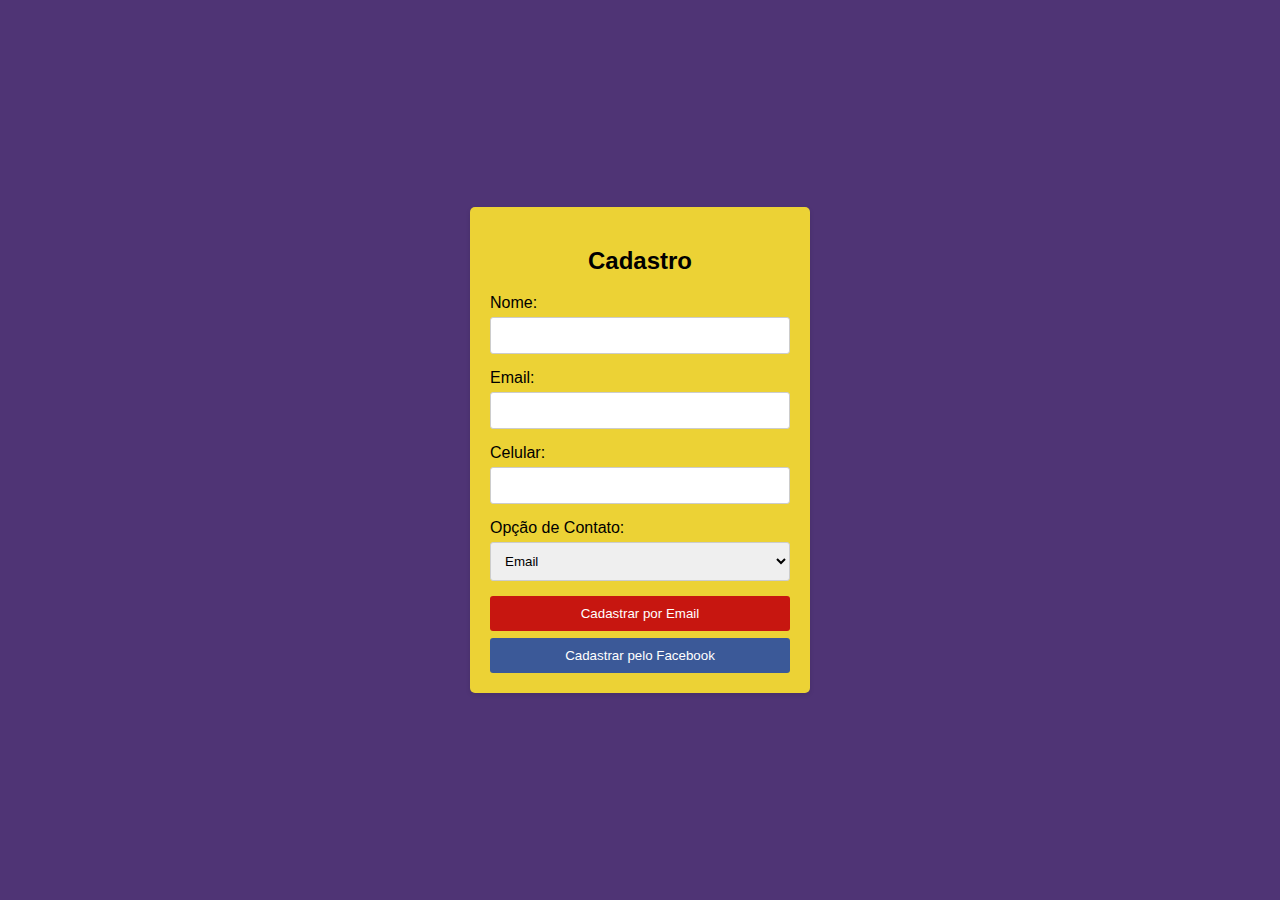
<file: teste.html>
<!DOCTYPE html>
<html>
<head>
  <title>Página de Cadastro</title>
  <link rel="stylesheet" href="styles.css">
</head>
<body>
  <div class="signup-container">
    <h2>Cadastro</h2>
    <form>
      <label for="name">Nome:</label>
      <input type="text" id="name" name="name" required>

      <label for="email">Email:</label>
      <input type="email" id="email" name="email" required>

      <label for="phone">Celular:</label>
      <input type="tel" id="phone" name="phone" required>

      <label for="contact-option">Opção de Contato:</label>
      <select id="contact-option" name="contact-option">
        <option value="email">Email</option>
        <option value="phone">Telefone</option>
      </select>

      <button class="b1" type="submit">Cadastrar por Email</button>
      <button class="b2" type="button" onclick="registerWithFacebook()">Cadastrar pelo Facebook</button>
    </form>
  </div>

  <script>
    function registerWithFacebook() {
      // Lógica para o cadastro com Facebook aqui
      alert("Cadastro com Facebook em construção...");
    }
  </script>
</body>
</html>
</file>
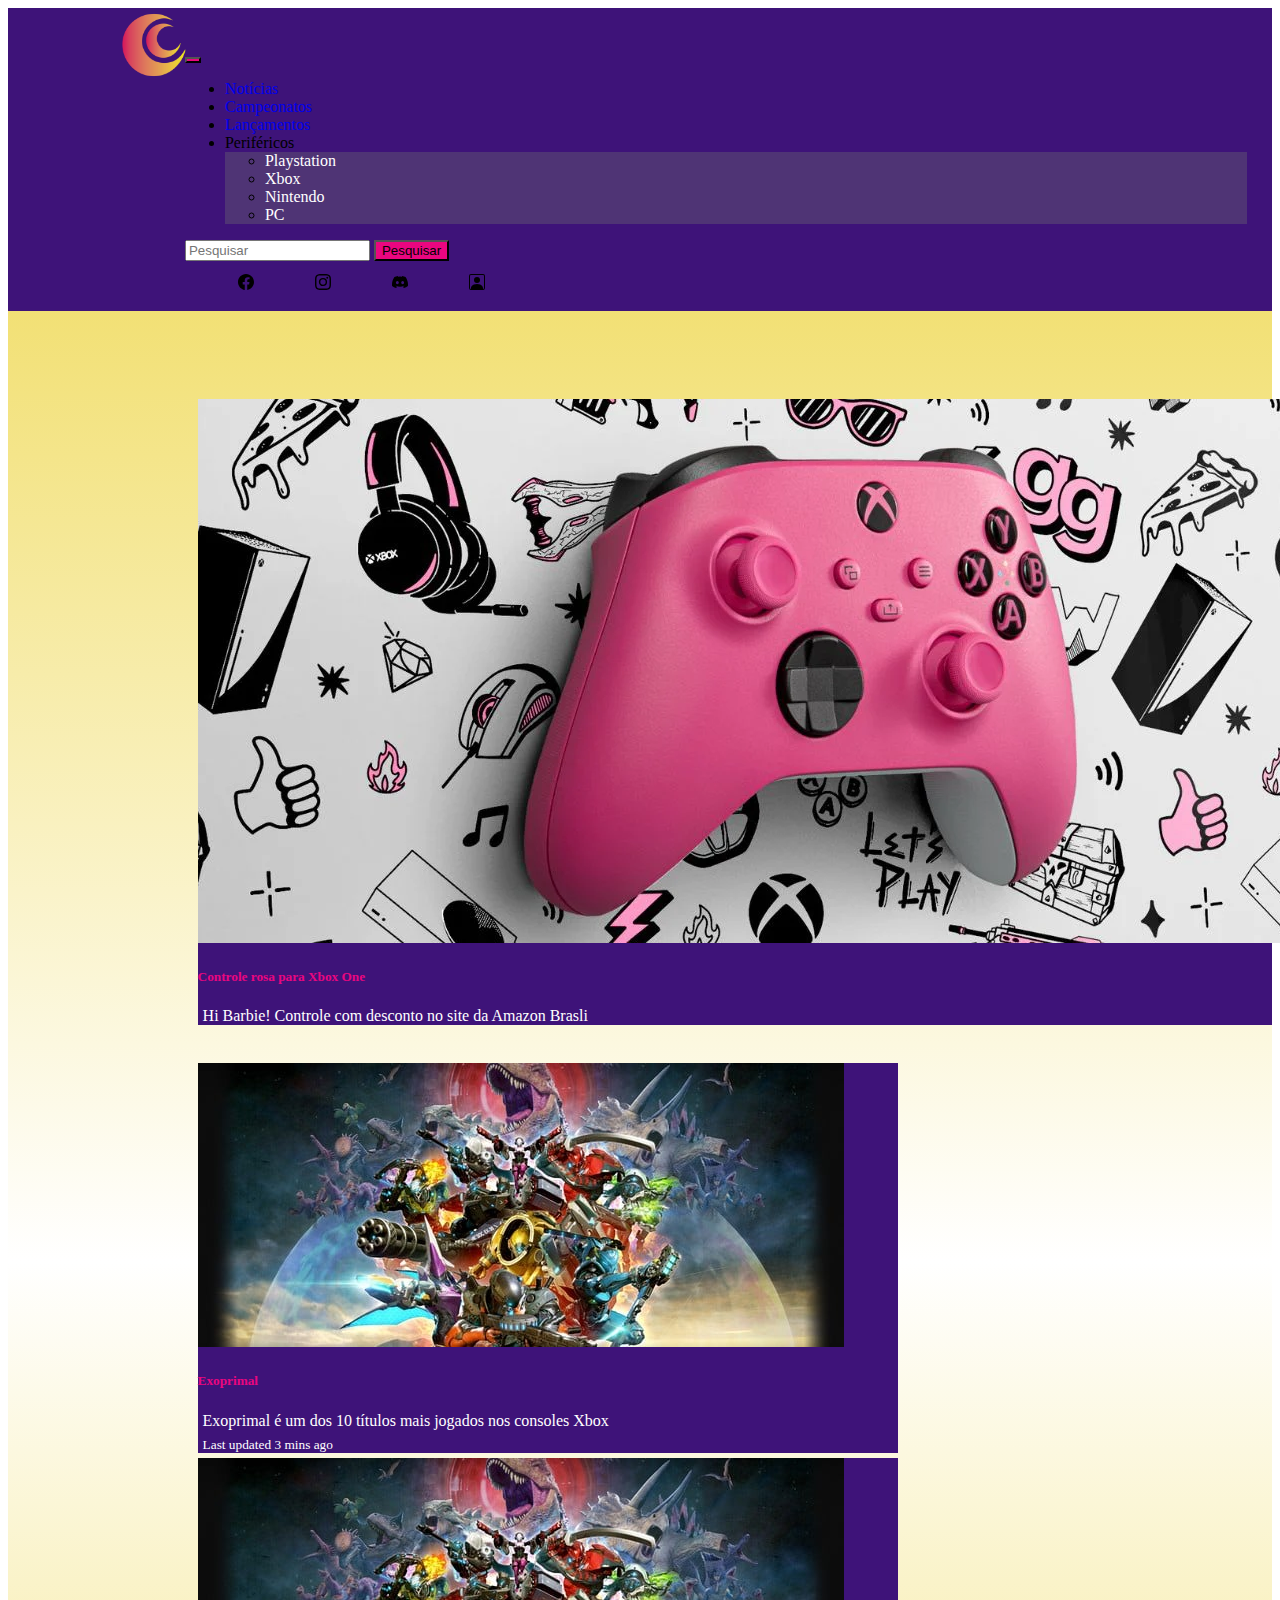
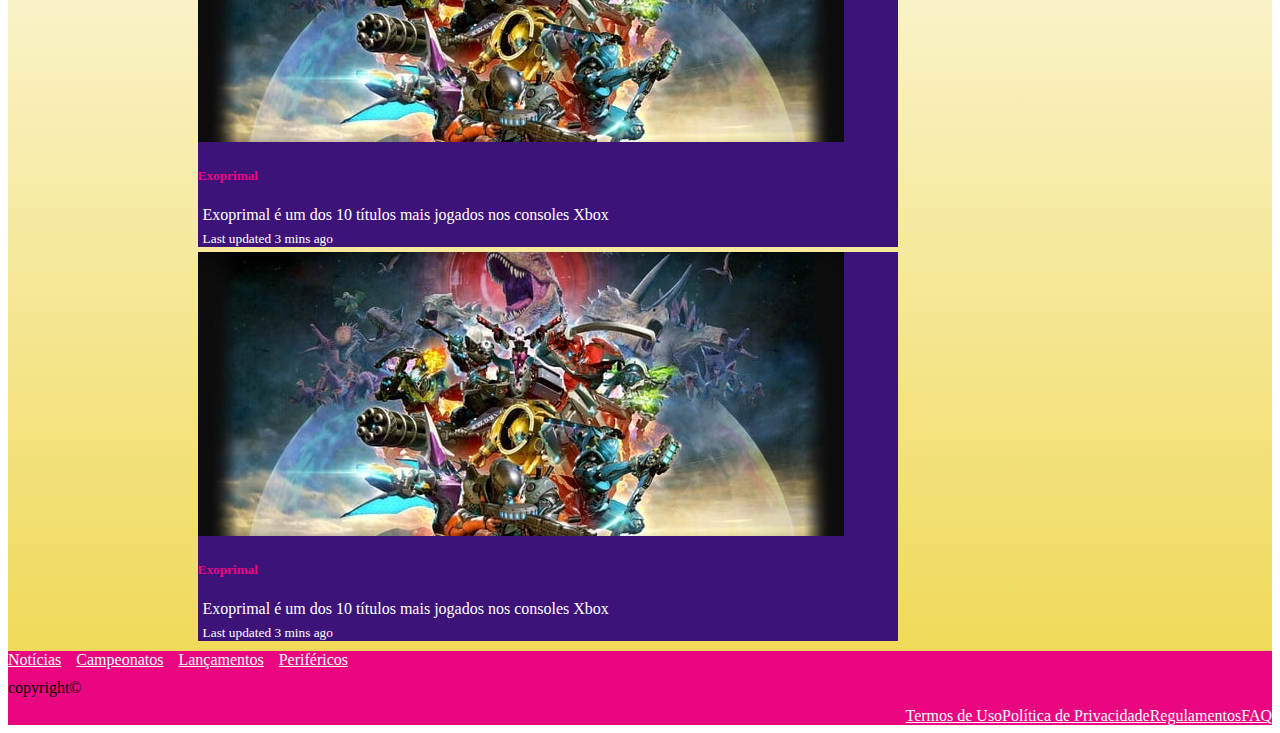
<file: xbox.html>
<!DOCTYPE html>
<html lang="pt-br">
    <head>
        <meta charset="UTF-8">
        <meta http-equiv="X-UA-Compatible" content="IE=edge">
        <meta name="viewport" content="width=device-width, initial-scale=1.0">
        <title>Periféricos Xbox</title>
        <link href="https://cdn.jsdelivr.net/npm/bootstrap@5.3.0/dist/css/bootstrap.min.css" rel="stylesheet" integrity="sha384-9ndCyUaIbzAi2FUVXJi0CjmCapSmO7SnpJef0486qhLnuZ2cdeRhO02iuK6FUUVM" crossorigin="anonymous">
        <link rel="stylesheet" href="CSS/style.css">    
    </head>

   
    <body>
      <nav class="navbar navbar-expand-lg" data-bs-theme="dark">
          <div class="container-fluid">
              <a class="navbar-brand" href="index.html">
                  <img class="logo" src="IMG/moon.png" alt="Logo CharClean" width="5%">
              </a>
              <button class="navbar-toggler " type="button" data-bs-toggle="collapse" data-bs-target="#navbarNavDropdown" aria-controls="navbarNavDropdown" aria-expanded="false" aria-label="Toggle navigation">
                  <span class="navbar-toggler-icon"></span>
              </button>
              <div class="collapse navbar-collapse" id="navbarNavDropdown">
                  <ul class="navbar-nav me-auto my-2 my-lg-0">
                      <li class="nav-item">
                          <a class="nav-link active" aria-current="page" href="noticias.html">Notícias</a>
                      </li>
                      <li class="nav-item">
                          <a class="nav-link active" aria-current="page" href="campeonatos.html">Campeonatos</a>
                      </li>
                      <li class="nav-item">
                          <a class="nav-link active" aria-current="page" href="lancamentos.html">Lançamentos</a>
                      </li>
                      <li class="nav-item dropdown">
                          <a class="nav-link dropdown-toggle active" aria-current="page" role="button" 
                          data-bs-toggle="dropdown" aria-expanded="false">Periféricos</a>
                          <ul class="dropdown-menu">
                          <li><a class="dropdown-item" href="playstation.html">Playstation</a></li>
                          <li><a class="dropdown-item" href="xbox.html">Xbox</a></li>
                          <li><a class="dropdown-item" href="nintendo.html">Nintendo</a></li>
                          <li><a class="dropdown-item" href="pc.html">PC</a></li>
                          </ul>
                      </li>
                  </ul>
                  <form class="d-flex mx-auto" role="search">
                      <input class="form-control me-2" type="search" placeholder="Pesquisar" aria-label="Search">
                      <button class="btn btn-outline-dark btn-light" type="submit">Pesquisar</button>
                  </form>

                  <div class="icon">
                    <a class="icon-link icon-link-hover" style="--bs-icon-link-transform: translate3d(0, -.125rem, 0); font-size: 200%;" href="https://pt-br.facebook.com/">
                      <svg xmlns="http://www.w3.org/2000/svg" width="16" height="16" flil="white" class="bi bi-facebook" viewBox="0 0 16 16">
                        <path d="M16 8.049c0-4.446-3.582-8.05-8-8.05C3.58 0-.002 3.603-.002 8.05c0 4.017 2.926 7.347 6.75 7.951v-5.625h-2.03V8.05H6.75V6.275c0-2.017 1.195-3.131 3.022-3.131.876 0 1.791.157 1.791.157v1.98h-1.009c-.993 0-1.303.621-1.303 1.258v1.51h2.218l-.354 2.326H9.25V16c3.824-.604 6.75-3.934 6.75-7.951z"/>
                      </svg>
                    </a>
        
                    <a class="icon-link icon-link-hover" style="--bs-icon-link-transform: translate3d(0, -.125rem, 0); font-size: 200%;" href="https://www.instagram.com/">
                      <svg xmlns="http://www.w3.org/2000/svg" width="16" height="16" flil="white" class="bi bi-instagram" viewBox="0 0 16 16">
                        <path d="M8 0C5.829 0 5.556.01 4.703.048 3.85.088 3.269.222 2.76.42a3.917 3.917 0 0 0-1.417.923A3.927 3.927 0 0 0 .42 2.76C.222 3.268.087 3.85.048 4.7.01 5.555 0 5.827 0 8.001c0 2.172.01 2.444.048 3.297.04.852.174 1.433.372 1.942.205.526.478.972.923 1.417.444.445.89.719 1.416.923.51.198 1.09.333 1.942.372C5.555 15.99 5.827 16 8 16s2.444-.01 3.298-.048c.851-.04 1.434-.174 1.943-.372a3.916 3.916 0 0 0 1.416-.923c.445-.445.718-.891.923-1.417.197-.509.332-1.09.372-1.942C15.99 10.445 16 10.173 16 8s-.01-2.445-.048-3.299c-.04-.851-.175-1.433-.372-1.941a3.926 3.926 0 0 0-.923-1.417A3.911 3.911 0 0 0 13.24.42c-.51-.198-1.092-.333-1.943-.372C10.443.01 10.172 0 7.998 0h.003zm-.717 1.442h.718c2.136 0 2.389.007 3.232.046.78.035 1.204.166 1.486.275.373.145.64.319.92.599.28.28.453.546.598.92.11.281.24.705.275 1.485.039.843.047 1.096.047 3.231s-.008 2.389-.047 3.232c-.035.78-.166 1.203-.275 1.485a2.47 2.47 0 0 1-.599.919c-.28.28-.546.453-.92.598-.28.11-.704.24-1.485.276-.843.038-1.096.047-3.232.047s-2.39-.009-3.233-.047c-.78-.036-1.203-.166-1.485-.276a2.478 2.478 0 0 1-.92-.598 2.48 2.48 0 0 1-.6-.92c-.109-.281-.24-.705-.275-1.485-.038-.843-.046-1.096-.046-3.233 0-2.136.008-2.388.046-3.231.036-.78.166-1.204.276-1.486.145-.373.319-.64.599-.92.28-.28.546-.453.92-.598.282-.11.705-.24 1.485-.276.738-.034 1.024-.044 2.515-.045v.002zm4.988 1.328a.96.96 0 1 0 0 1.92.96.96 0 0 0 0-1.92zm-4.27 1.122a4.109 4.109 0 1 0 0 8.217 4.109 4.109 0 0 0 0-8.217zm0 1.441a2.667 2.667 0 1 1 0 5.334 2.667 2.667 0 0 1 0-5.334z"/>
                      </svg>
                    </a>
        
                    <a class="icon-link icon-link-hover" style="--bs-icon-link-transform: translate3d(0, -.125rem, 0); font-size: 200%;" href="https://discord.com/">
                      <svg xmlns="http://www.w3.org/2000/svg" width="16" height="16" flil="white" class="bi bi-discord" viewBox="0 0 16 16">
                        <path d="M13.545 2.907a13.227 13.227 0 0 0-3.257-1.011.05.05 0 0 0-.052.025c-.141.25-.297.577-.406.833a12.19 12.19 0 0 0-3.658 0 8.258 8.258 0 0 0-.412-.833.051.051 0 0 0-.052-.025c-1.125.194-2.22.534-3.257 1.011a.041.041 0 0 0-.021.018C.356 6.024-.213 9.047.066 12.032c.001.014.01.028.021.037a13.276 13.276 0 0 0 3.995 2.02.05.05 0 0 0 .056-.019c.308-.42.582-.863.818-1.329a.05.05 0 0 0-.01-.059.051.051 0 0 0-.018-.011 8.875 8.875 0 0 1-1.248-.595.05.05 0 0 1-.02-.066.051.051 0 0 1 .015-.019c.084-.063.168-.129.248-.195a.05.05 0 0 1 .051-.007c2.619 1.196 5.454 1.196 8.041 0a.052.052 0 0 1 .053.007c.08.066.164.132.248.195a.051.051 0 0 1-.004.085 8.254 8.254 0 0 1-1.249.594.05.05 0 0 0-.03.03.052.052 0 0 0 .003.041c.24.465.515.909.817 1.329a.05.05 0 0 0 .056.019 13.235 13.235 0 0 0 4.001-2.02.049.049 0 0 0 .021-.037c.334-3.451-.559-6.449-2.366-9.106a.034.034 0 0 0-.02-.019Zm-8.198 7.307c-.789 0-1.438-.724-1.438-1.612 0-.889.637-1.613 1.438-1.613.807 0 1.45.73 1.438 1.613 0 .888-.637 1.612-1.438 1.612Zm5.316 0c-.788 0-1.438-.724-1.438-1.612 0-.889.637-1.613 1.438-1.613.807 0 1.451.73 1.438 1.613 0 .888-.631 1.612-1.438 1.612Z"/>
                      </svg>
                    </a>
        
                    <a class="icon-link icon-link-hover" style="--bs-icon-link-transform: translate3d(0, -.125rem, 0); font-size: 200%;" href="log.html">
                      <svg xmlns="http://www.w3.org/2000/svg" width="16" height="16" flil="white" class="bi bi-person-square" viewBox="0 0 16 16">
                        <path d="M11 6a3 3 0 1 1-6 0 3 3 0 0 1 6 0z"/>
                        <path d="M2 0a2 2 0 0 0-2 2v12a2 2 0 0 0 2 2h12a2 2 0 0 0 2-2V2a2 2 0 0 0-2-2H2zm12 1a1 1 0 0 1 1 1v12a1 1 0 0 1-1 1v-1c0-1-1-4-6-4s-6 3-6 4v1a1 1 0 0 1-1-1V2a1 1 0 0 1 1-1h12z"/>
                      </svg>
                    </a>
                  </div>
              </div>
          </div>
      </nav>

      <main>
          <section class="hot-news">
            <div class="card text-bg-dark w-75">
              <a href="https://br.ign.com/descontos/111516/news/hi-barbie-controle-rosa-para-xbox-one-esta-com-desconto-no-site-da-amazon-brasli">
                <img src="IMG\controle_de_xbox_rosa__5x01282c.webp" class="card-img"  alt="Counter Strike 2">
              </a>
              <a href="https://br.ign.com/descontos/111516/news/hi-barbie-controle-rosa-para-xbox-one-esta-com-desconto-no-site-da-amazon-brasli">     
                <div class="card-img-overlay">
                    <h5 class="card-title">Controle rosa para Xbox One</h5>
                    <p class="card-text">Hi Barbie! Controle com desconto no site da Amazon Brasli</p>
                </div>
              </a> 
            </div>
          </section>
          
          <section class="cards-news">

            <div class="card mb-3" style="max-width: 700px;">
              <div class="row g-0">
                <div class="col-md-4">
                  <a href="https://www.tudocelular.com/curiosidade/noticias/n209081/exoprimal-top-10-mais-jogados-xbox.html">
                    <img src="IMG\experimental.jpg" class="img-fluid rounded-start" alt="Capa Resident Evli 4">
                  </a>
                </div>
                <div class="col-md-8">
                  <div class="card-body">
                    <a href="https://www.tudocelular.com/curiosidade/noticias/n209081/exoprimal-top-10-mais-jogados-xbox.html">
                      <h5 class="card-title">Exoprimal</h5>
                      <p class="card-text">Exoprimal é um dos 10 títulos mais jogados nos consoles Xbox</p>
                      <p class="card-text"><small>Last updated 3 mins ago</small></p>
                    </a>
                  </div>
                </div>
              </div>
            </div>
    
            <div class="card mb-3" style="max-width: 700px;">
              <div class="row g-0">
                <div class="col-md-4">
                  <a href="https://www.tudocelular.com/curiosidade/noticias/n209081/exoprimal-top-10-mais-jogados-xbox.html">
                    <img src="IMG\experimental.jpg" class="img-fluid rounded-start" alt="Capa Resident Evli 4">
                  </a>
                </div>
                <div class="col-md-8">
                  <div class="card-body">
                    <a href="https://www.tudocelular.com/curiosidade/noticias/n209081/exoprimal-top-10-mais-jogados-xbox.html">
                      <h5 class="card-title">Exoprimal</h5>
                      <p class="card-text">Exoprimal é um dos 10 títulos mais jogados nos consoles Xbox</p>
                      <p class="card-text"><small>Last updated 3 mins ago</small></p>
                    </a>
                  </div>
                </div>
              </div>
            </div>
    
            <div class="card mb-3" style="max-width: 700px;">
              <div class="row g-0">
                <div class="col-md-4">
                  <a href="https://www.tudocelular.com/curiosidade/noticias/n209081/exoprimal-top-10-mais-jogados-xbox.html">
                    <img src="IMG\experimental.jpg" class="img-fluid rounded-start" alt="Capa Resident Evli 4">
                  </a>
                </div>
                <div class="col-md-8">
                  <div class="card-body">
                    <a href="https://www.tudocelular.com/curiosidade/noticias/n209081/exoprimal-top-10-mais-jogados-xbox.html">
                      <h5 class="card-title">Exoprimal</h5>
                      <p class="card-text">Exoprimal é um dos 10 títulos mais jogados nos consoles Xbox</p>
                      <p class="card-text"><small>Last updated 3 mins ago</small></p>
                    </a>
                  </div>
                </div>
              </div>
            </div>
    
          </section>
      </main>

      <footer class="footer-style text-light py-3">
        <div class="container">
          <ul class="links">
              <li><a href="noticias.html">Notícias</a></li>
              <li><a href="campeonatos.html">Campeonatos</a></li>
              <li><a href="lancamentos.html">Lançamentos</a></li>
              <li><a href="perifericos.html">Periféricos</a></li>
          </ul>
          <p class="termos">copyright&copy;</p>
          <ul class="termos">
            <li><a href="">Termos de Uso</a></li>
            <li><a href="">Política de Privacidade</a></li>
            <li><a href="">Regulamentos</a></li>
            <li><a href="">FAQ</a></li>
          </ul>
        </div> 
      </footer>

  </body>
  <script src="https://cdn.jsdelivr.net/npm/bootstrap@5.3.0/dist/js/bootstrap.bundle.min.js" integrity="sha384-geWF76RCwLtnZ8qwWowPQNguL3RmwHVBC9FhGdlKrxdiJJigb/j/68SIy3Te4Bkz" crossorigin="anonymous"></script>
</html>
</file>
<file: CSS/style.css>
body {
    font-size: 16px;
}

.logo{
    margin: 0;
    position: absolute; 
    top: 10px; 
    left: 12%; 
    transform: translateX(-50%); 
    z-index: 1;
}

.navbar {
    padding: 3% 2% 1% 14%;
}
.navbar a{
    text-decoration:none;
}

nav, header {
    background-color: #3E1379;
}

.dropdown:hover .dropdown-menu {
    display: block;
    margin-top: 0;
}

.navbar .dropdown-menu {
    background-color:#4f3475;
}

.dropdown-item {
    color:white;
}
nav button {
    background-color: #EA0680;
}

.navbar-nav .nav-item:hover .nav-link {
    color:#ECD235;
    font-size: 1.05rem;
}

.navbar-nav .nav-item:active .nav-link {
    color:#EA0680;
    font-size: 1.05rem;
}

.icon {
    min-width: 190px;
    margin: 0;
}

.icon a {
    color: #ffffff;
    padding-top: 2%;
    padding-left: 5%;
}

.icon a:hover {
    color:#ECD235;
}

.icon a:active {
    color:#EA0680;
}

main{
    padding-top: 4%;
    padding-bottom: 5px;
    background: linear-gradient(180deg, rgba(236,210,53,0.6839985994397759) 0%, rgba(255,255,255,1) 49%, rgba(236,210,53,0.8212535014005602) 100%);
}

.hot-news {
    margin-left: 15%;
    margin-bottom: 3%;
    margin-top: 3%;
}

.hot-news a {
    font-style: none;
    text-decoration: none;
}

.destaques {
    margin-left: 2%;
    margin-top: 2%;
    gap: 5%
}

.cards-news {
    margin-left: 15%;
    margin-right: 10%;
}

.card-title {
    color:#EA0680;
}

.card-text {
    margin: 5px;
    color:#ffffff;
}

.cards-news a {
    font-style: none;
    text-decoration: none;
}

.card {
    background-color:#3E1379;
}

.pagination {
    margin-right: 8%;
}

ul.links {
    list-style: none;
    padding: 0;
    margin: 0;
    display: flex;
  }
  
  ul.links li {
    margin-right: 15px; 
  }
  
  ul.termos {
    list-style: none;
    padding: 0;
    margin: 0;
    display: flex;
    justify-content: flex-end;
  }
  
  .footer-style {
    background-color: #EA0680;
    bottom: 0;
    width: 100%;
  }
  
  .footer-style a {
    color: #fdfdfd;
  }
  
  .footer-style a:hover {
    color: #ECD235;
    font-size: 1.05rem;
  }
  
  .footer-style a:active {
    color: #3E1379;
  }
  
  .links {
    margin: 10px 0;
  }
  
  .termos {
    margin: 10px 0;
  }
  

@media (max-width: 768px) {
  body {
    font-size: 12px;
  }
}

@media (min-width: 768px) and (max-width: 1024px) {
  body {
    font-size: 14px;
  }
}

@media (min-width: 1024px) {
  body {
    font-size: 16px;
  }
}
</file>
<file: styles.css>
body {
    font-family: Arial, sans-serif;
    margin: 0;
    padding: 0;
    display: flex;
    justify-content: center;
    align-items: center;
    height: 100vh;
    background-color: #4f3475;
  }
  
  .signup-container {
    background-color: #ECD235;
    border-radius: 5px;
    padding: 20px;
    box-shadow: 0 2px 5px rgba(0, 0, 0, 0.1);
    width: 300px;
  }
  
  h2 {
    text-align: center;
  }
  
  form {
    display: flex;
    flex-direction: column;
  }
  
  label {
    margin-bottom: 5px;
  }
  
  input, select {
    padding: 10px;
    margin-bottom: 15px;
    border: 1px solid #ccc;
    border-radius: 3px;
  }
  
 .b1 {
    padding: 10px;
    background-color: #c71610;
    margin-bottom: 7px;
    color: #ffffff;
    border: none;
    border-radius: 3px;
    cursor: pointer;
  }

  .b2 {
    padding: 10px;
    background-color: #3b5998;
    color: #ffffff;
    border: none;
    border-radius: 3px;
    cursor: pointer;
  }
  
  button:hover {
    background-color: #0f9d24;
  }
</file>
